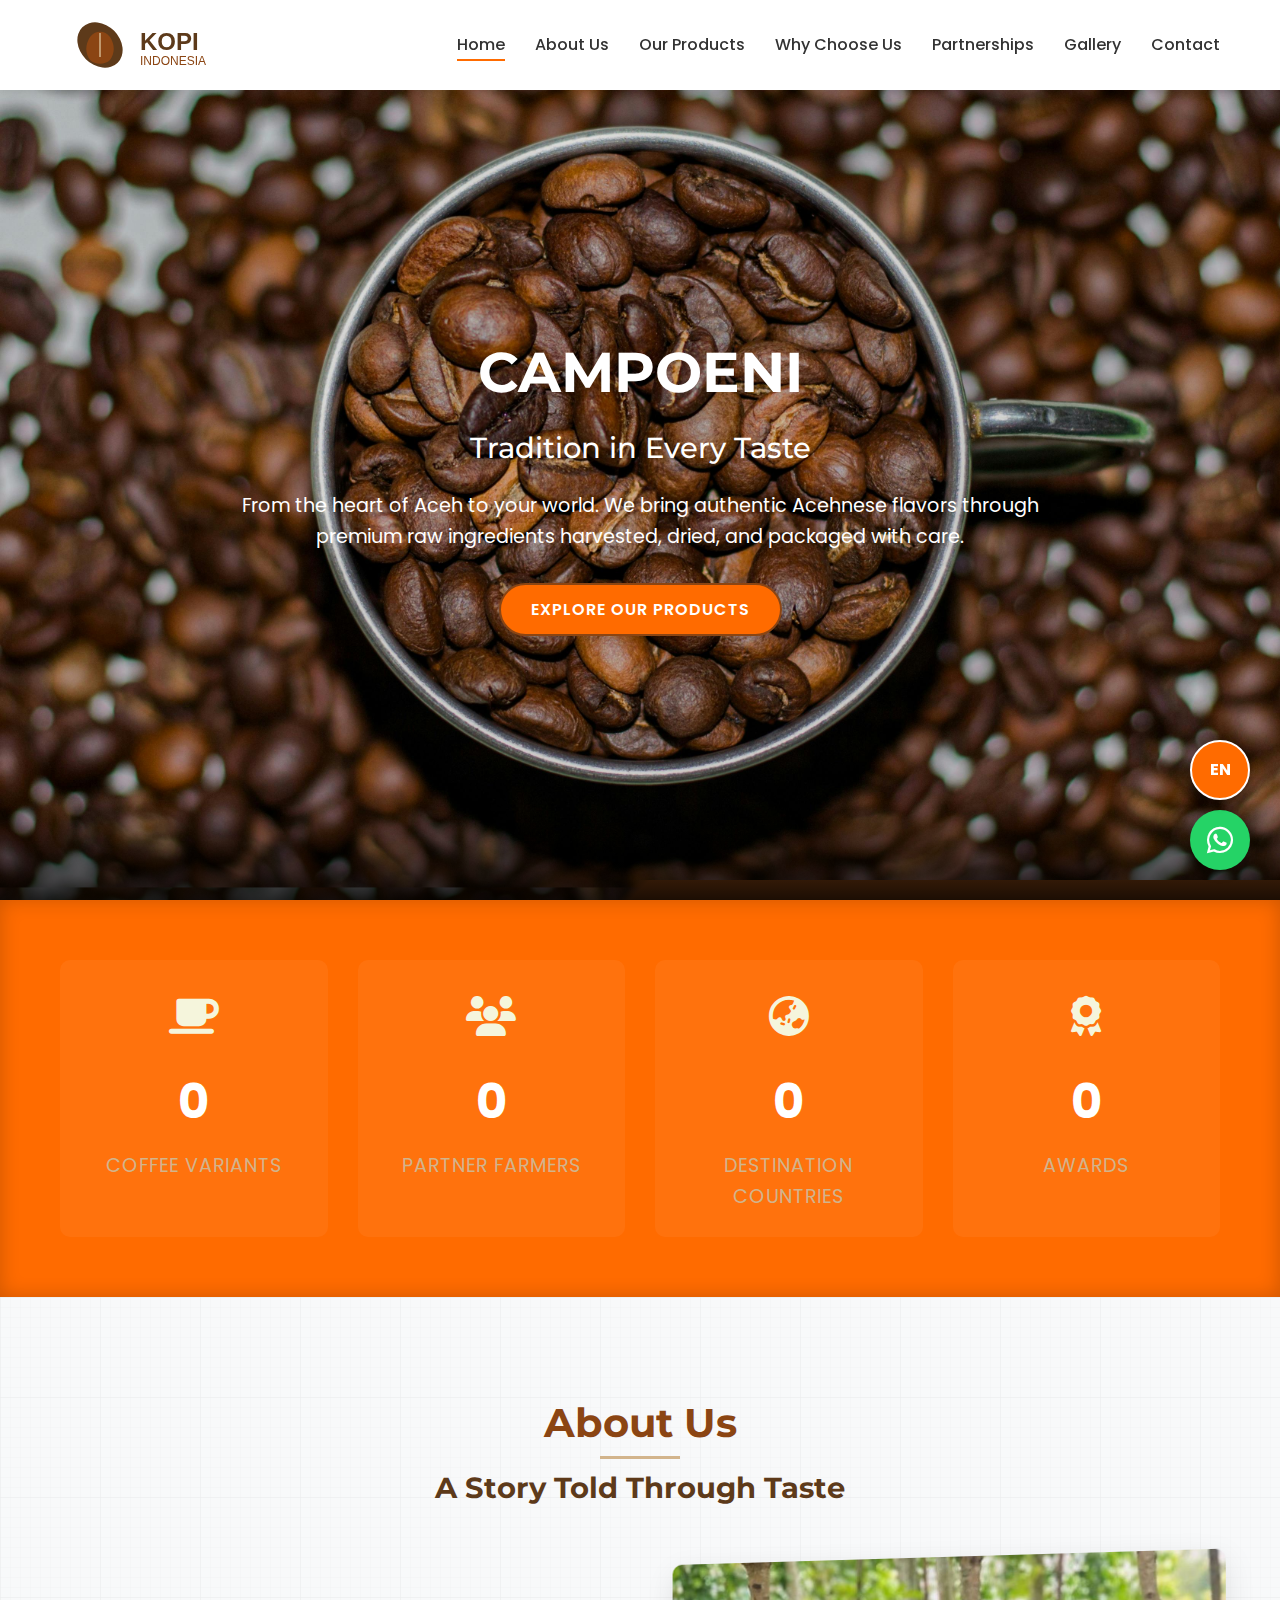
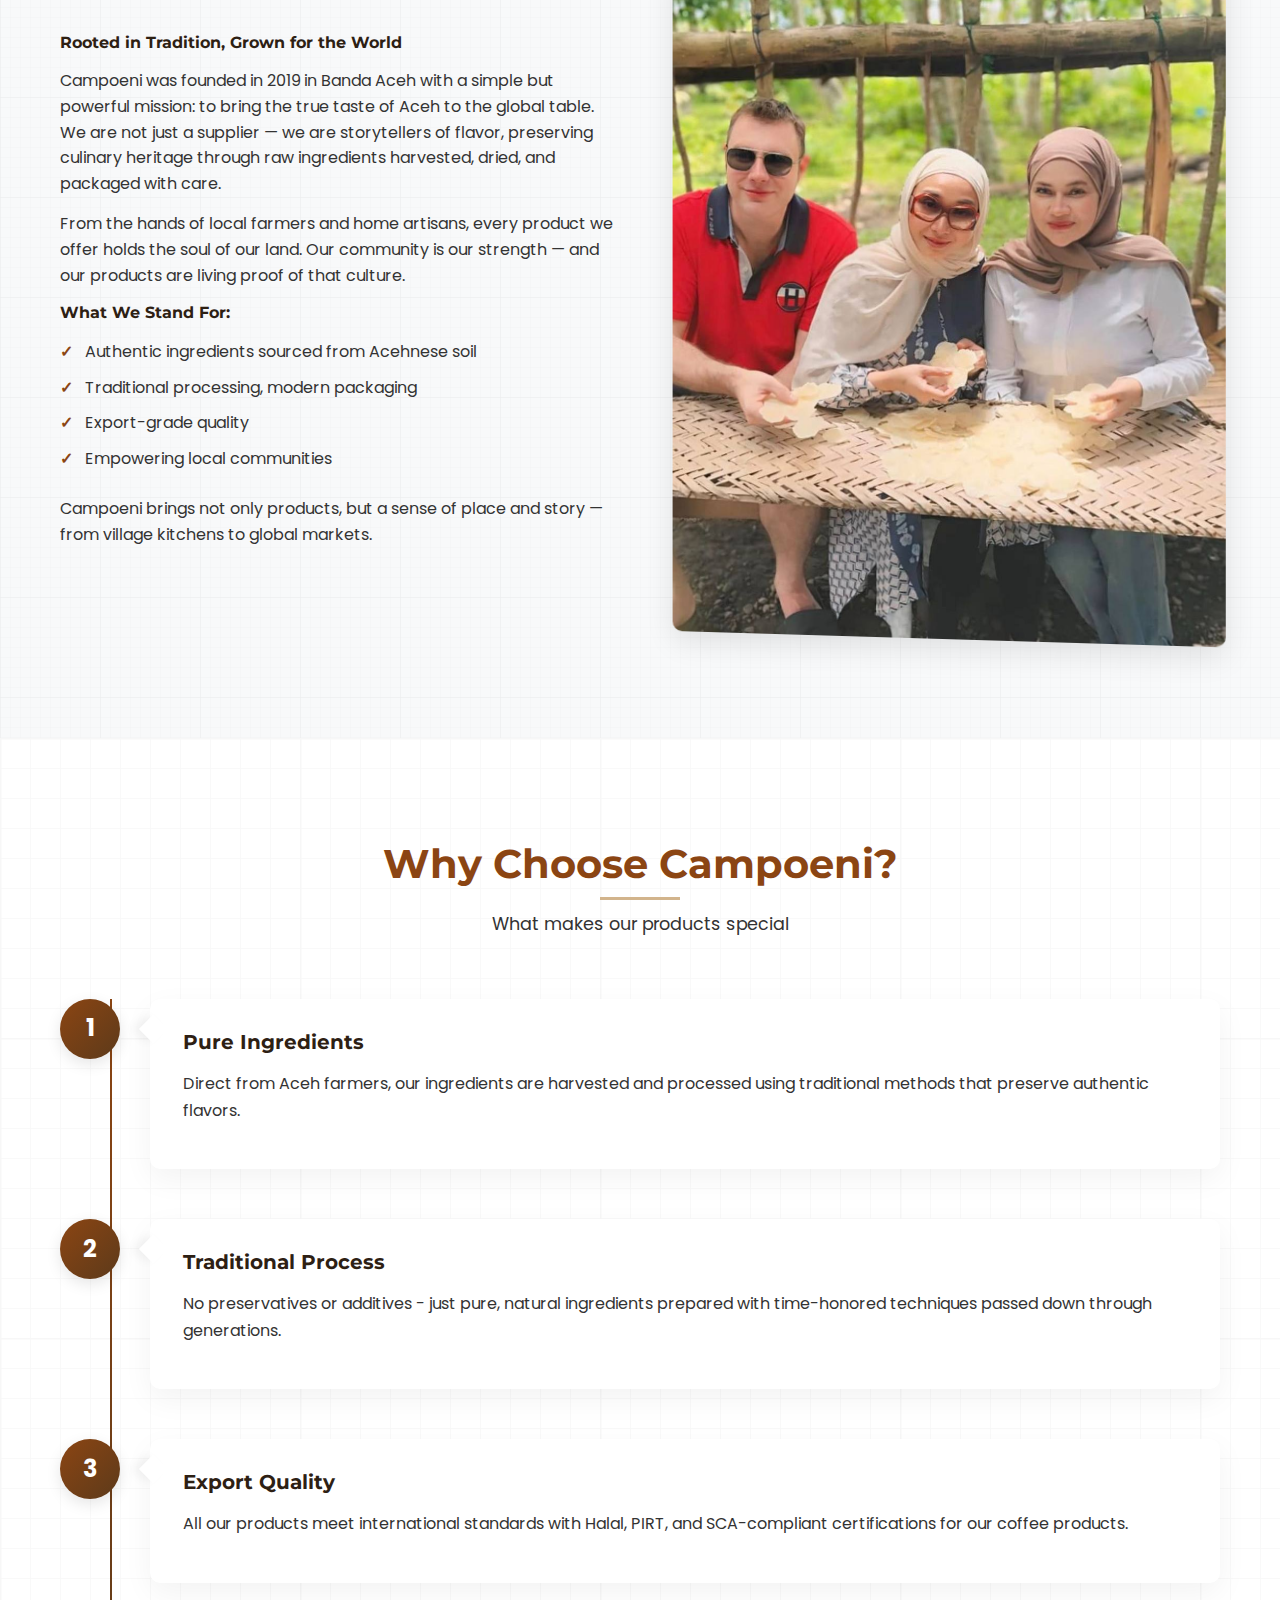
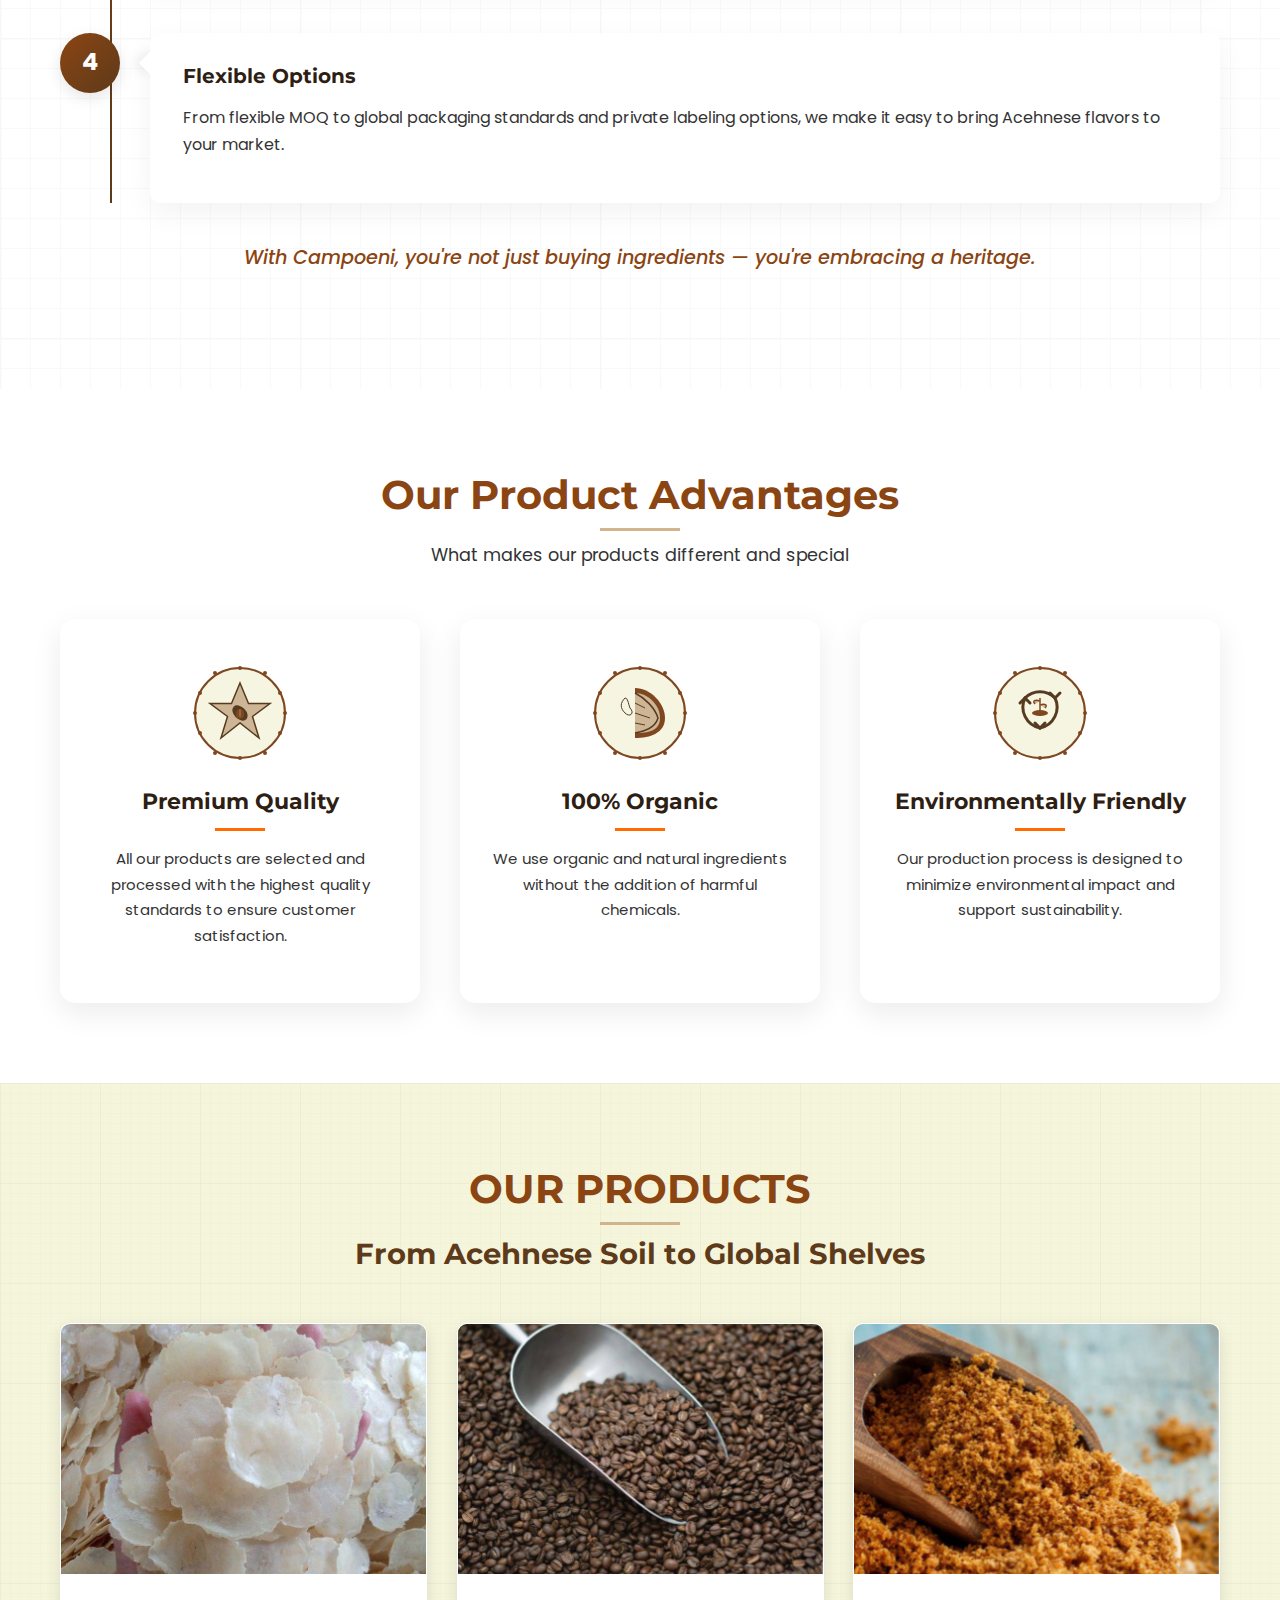
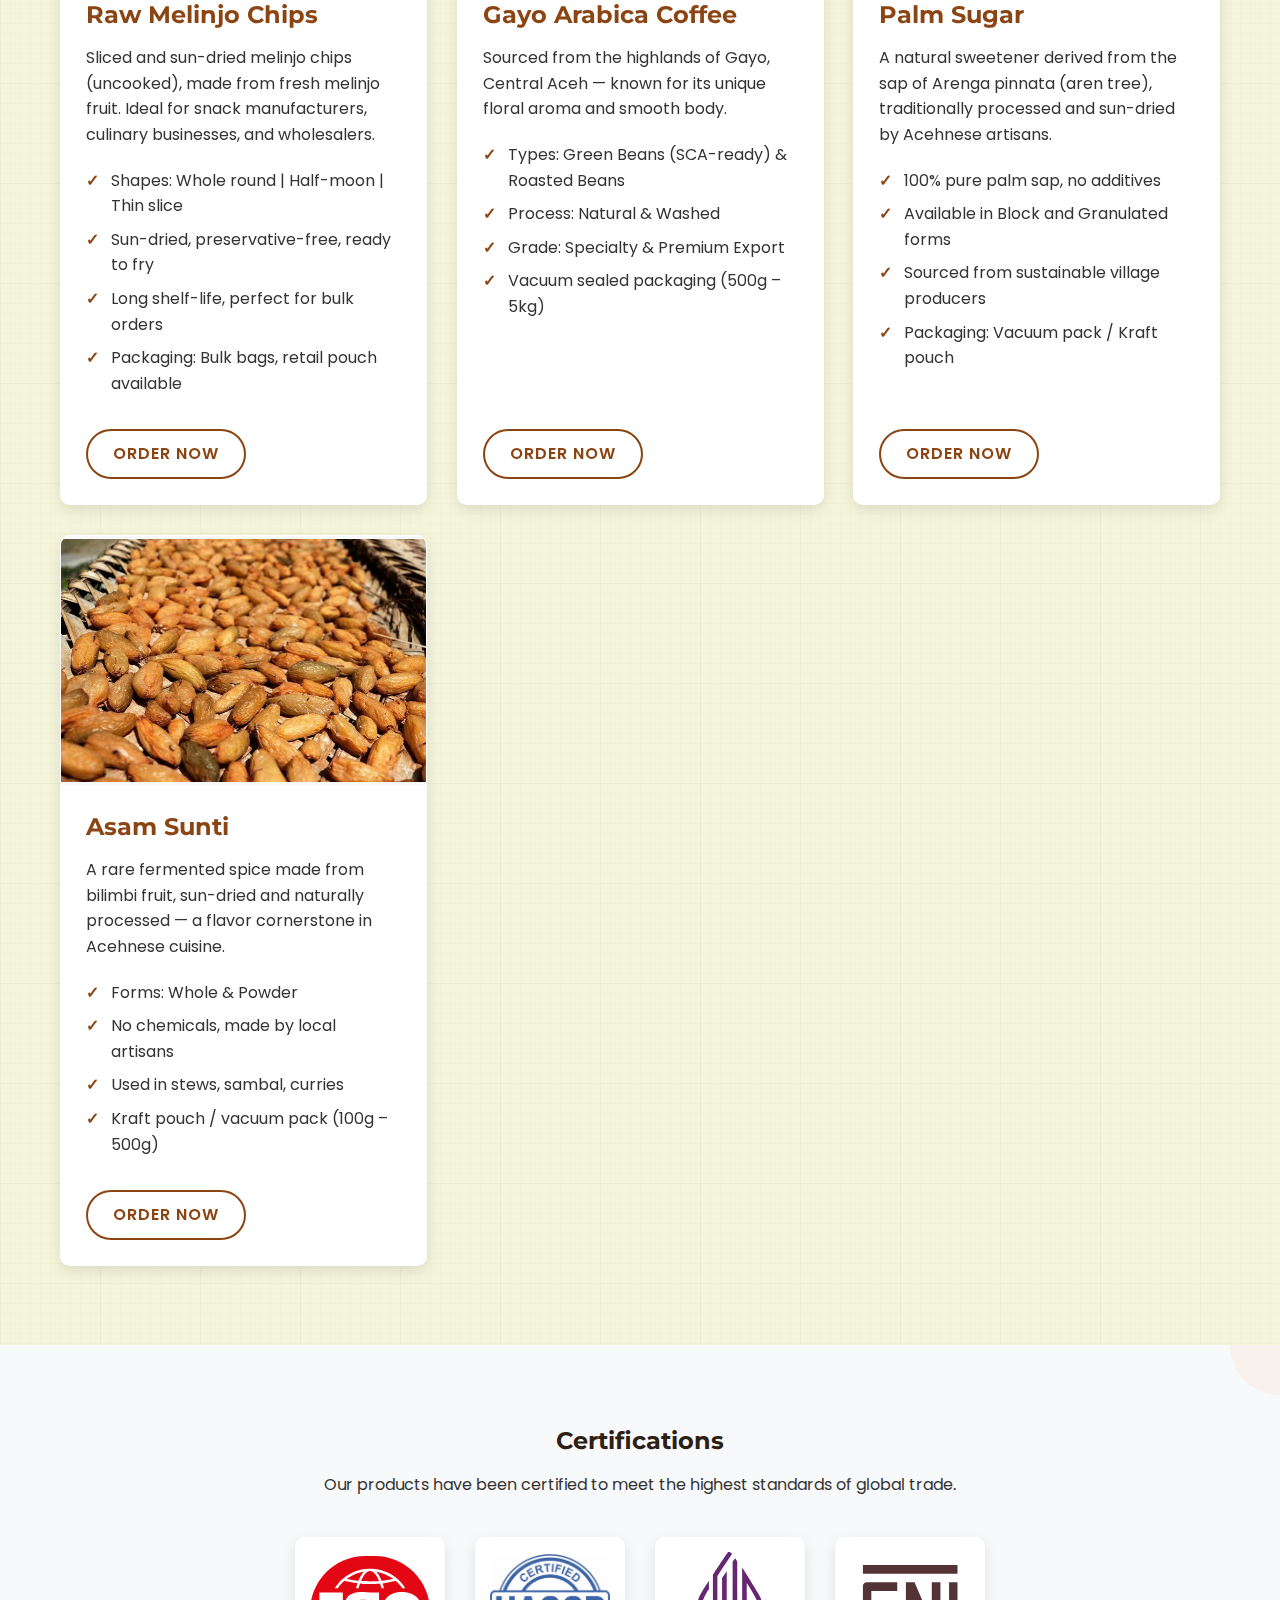
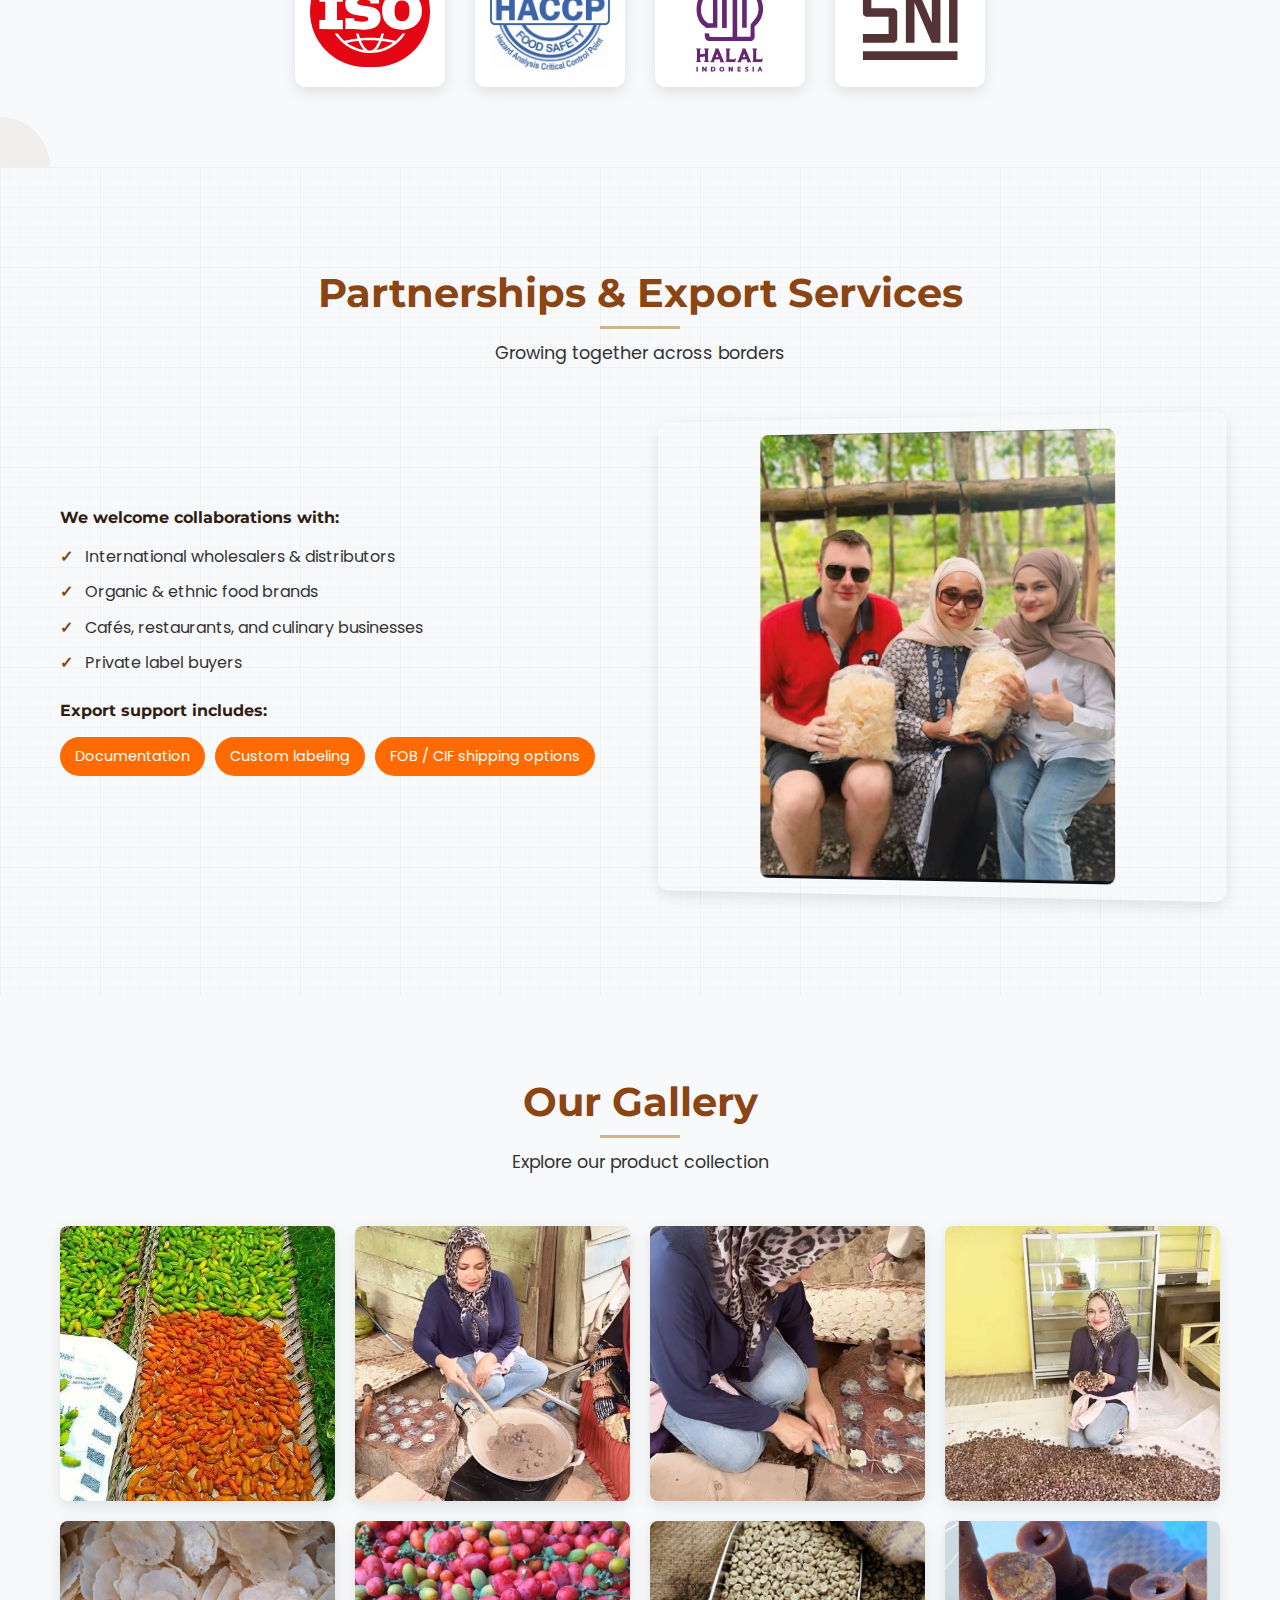
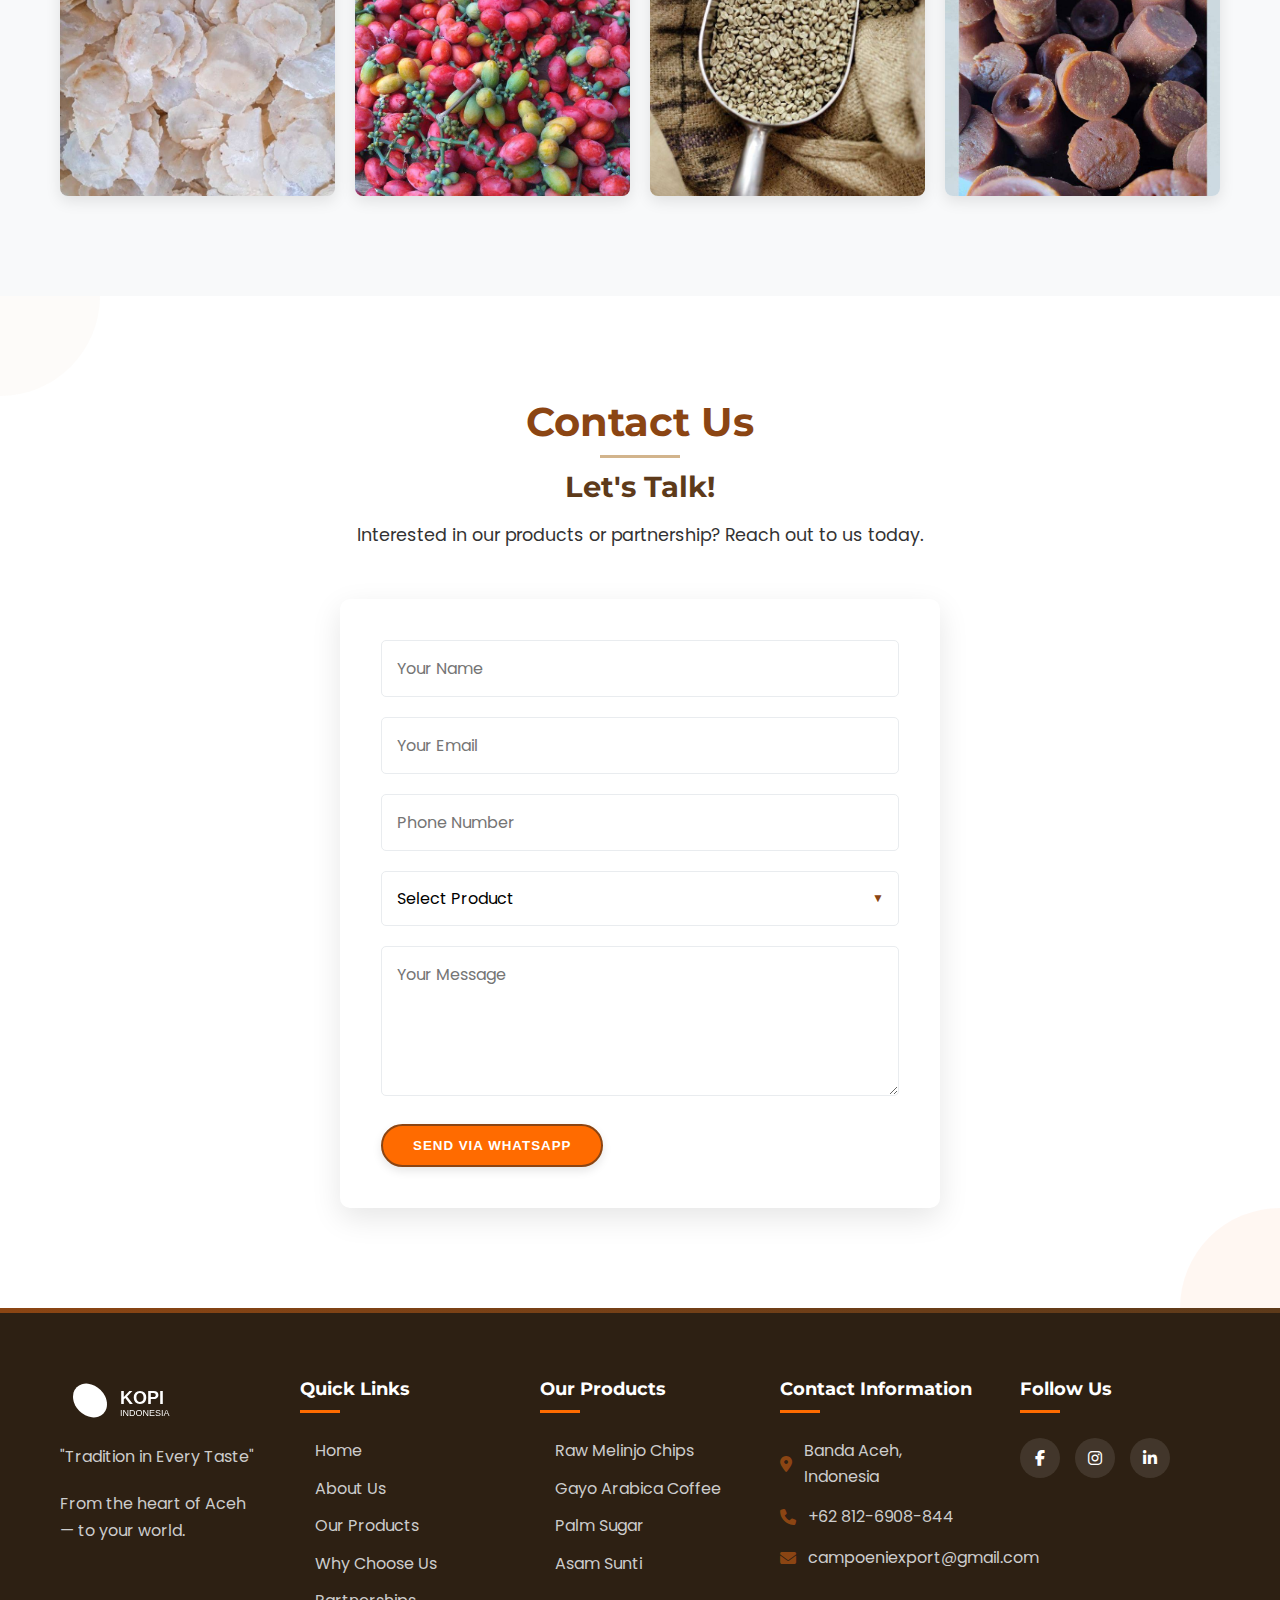
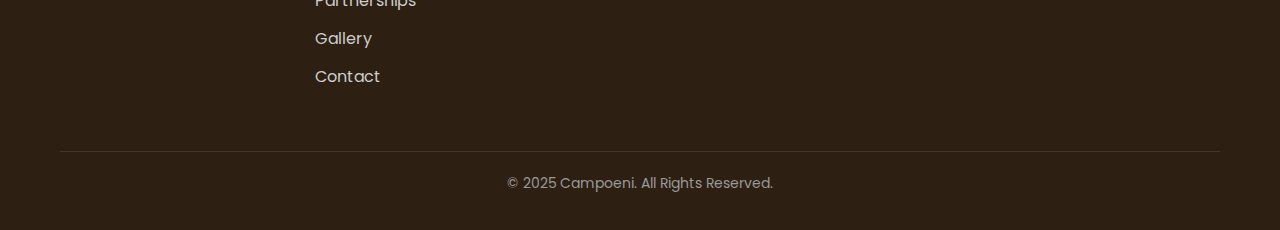
<file: index.html>
<!DOCTYPE html>
<html lang="en">

<head>
    <meta charset="UTF-8">
    <meta name="viewport" content="width=device-width, initial-scale=1.0">
    <title>CAMPOENI - Tradition in Every Taste</title>
    <link rel="stylesheet" href="css/style.css">
    <link rel="preconnect" href="https://fonts.googleapis.com">
    <link rel="preconnect" href="https://fonts.gstatic.com" crossorigin>
    <link
        href="https://fonts.googleapis.com/css2?family=Montserrat:wght@400;500;600;700&family=Poppins:wght@300;400;500;600&display=swap"
        rel="stylesheet">

    <link rel="stylesheet" href="https://cdnjs.cloudflare.com/ajax/libs/font-awesome/6.4.0/css/all.min.css">
    <link rel="icon" href="images/logo.svg" type="image/svg+xml">
</head>

<body>
    <!-- Header Section -->
    <header class="header">
        <div class="container">
            <div class="header-content">
                <div class="logo">
                    <a href="#">
                        <img src="images/logo.svg" alt="CAMPOENI Logo" class="logo-img">
                    </a>
                </div>
                <nav class="nav">
                    <ul class="nav-list">
                        <li><a href="#home" class="nav-link active">Home</a></li>
                        <li><a href="#about" class="nav-link">About Us</a></li>
                        <li><a href="#products" class="nav-link">Our Products</a></li>
                        <li><a href="#why-choose" class="nav-link">Why Choose Us</a></li>
                        <li><a href="#partnerships" class="nav-link">Partnerships</a></li>
                        <li><a href="#gallery" class="nav-link">Gallery</a></li>
                        <li><a href="#contact" class="nav-link">Contact</a></li>
                    </ul>
                </nav>
                <div class="mobile-menu-btn">
                    <i class="fas fa-bars"></i>
                </div>
            </div>
        </div>
    </header>

    <!-- Hero Section -->
    <section id="home" class="hero"
        style="background-image: url('images/heor.jpg'); background-size: 100% auto; background-position: center center;">
        <div class="container">
            <div class="hero-content">
                <h2>CAMPOENI</h2>
                <h3>Tradition in Every Taste</h3>
                <p>From the heart of Aceh to your world. We bring authentic Acehnese flavors through premium raw
                    ingredients harvested, dried, and packaged with care.</p>
                <a href="#products" class="btn-primary">Explore Our Products</a>
            </div>
        </div>
        <div class="hero-overlay"></div>
    </section>

    <!-- Stats Section -->
    <section class="stats">
        <div class="container">
            <div class="stats-grid">
                <div class="stat-item">
                    <div class="stat-icon">
                        <i class="fas fa-coffee"></i>
                    </div>
                    <div class="stat-number" data-count="10">0</div>
                    <div class="stat-text">Coffee Variants</div>
                </div>
                <div class="stat-item" data-aos="fade-up" data-aos-delay="200">
                    <div class="stat-icon">
                        <i class="fas fa-users"></i>
                    </div>
                    <div class="stat-number" data-count="1000">0</div>
                    <div class="stat-text">Partner Farmers</div>
                </div>
                <div class="stat-item" data-aos="fade-up" data-aos-delay="300">
                    <div class="stat-icon">
                        <i class="fas fa-globe-asia"></i>
                    </div>
                    <div class="stat-number" data-count="25">0</div>
                    <div class="stat-text">Destination Countries</div>
                </div>
                <div class="stat-item" data-aos="fade-up" data-aos-delay="400">
                    <div class="stat-icon">
                        <i class="fas fa-award"></i>
                    </div>
                    <div class="stat-number" data-count="15">0</div>
                    <div class="stat-text">Awards</div>
                </div>
            </div>
        </div>
    </section>

    <!-- About Section -->
    <section id="about" class="about">
        <div class="container">
            <div class="section-header">
                <h2>About Us</h2>
                <h3>A Story Told Through Taste</h3>
            </div>
            <div class="about-content">
                <div class="about-text">
                    <h4>Rooted in Tradition, Grown for the World</h4>
                    <p>Campoeni was founded in 2019 in Banda Aceh with a simple but powerful mission: to bring the true
                        taste of Aceh to the global table. We are not just a supplier — we are storytellers of flavor,
                        preserving culinary heritage through raw ingredients harvested, dried, and packaged with care.
                    </p>
                    <p>From the hands of local farmers and home artisans, every product we offer holds the soul of our
                        land. Our community is our strength — and our products are living proof of that culture.</p>

                    <h4>What We Stand For:</h4>
                    <ul class="about-features">
                        <li>Authentic ingredients sourced from Acehnese soil</li>
                        <li>Traditional processing, modern packaging</li>
                        <li>Export-grade quality</li>
                        <li>Empowering local communities</li>
                    </ul>
                    <p>Campoeni brings not only products, but a sense of place and story — from village kitchens to
                        global markets.</p>
                </div>
                <div class="about-image">
                    <img src="images/about-image.jpg" alt="" srcset="">
                </div>
            </div>
        </div>
    </section>

    <!-- Why Choose Campoeni Section -->
    <section class="process" id="why-choose">
        <div class="container">
            <div class="section-header">
                <h2>Why Choose Campoeni?</h2>
                <p>What makes our products special</p>
            </div>
            <div class="process-steps">
                <div class="process-step">
                    <div class="step-number">1</div>
                    <div class="step-content">
                        <h3>Pure Ingredients</h3>
                        <p>Direct from Aceh farmers, our ingredients are harvested and processed using traditional
                            methods that preserve authentic flavors.</p>
                    </div>
                </div>
                <div class="process-step" data-aos="fade-up" data-aos-delay="200">
                    <div class="step-number">2</div>
                    <div class="step-content">
                        <h3>Traditional Process</h3>
                        <p>No preservatives or additives - just pure, natural ingredients prepared with time-honored
                            techniques passed down through generations.</p>
                    </div>
                </div>
                <div class="process-step" data-aos="fade-up" data-aos-delay="300">
                    <div class="step-number">3</div>
                    <div class="step-content">
                        <h3>Export Quality</h3>
                        <p>All our products meet international standards with Halal, PIRT, and SCA-compliant
                            certifications for our coffee products.</p>
                    </div>
                </div>
                <div class="process-step" data-aos="fade-up" data-aos-delay="400">
                    <div class="step-number">4</div>
                    <div class="step-content">
                        <h3>Flexible Options</h3>
                        <p>From flexible MOQ to global packaging standards and private labeling options, we make it easy
                            to bring Acehnese flavors to your market.</p>
                    </div>
                </div>
            </div>
            <div class="text-center" style="margin-top: 40px;">
                <p class="highlight-text">With Campoeni, you're not just buying ingredients — you're embracing a
                    heritage.</p>
            </div>
        </div>
    </section>

    <!-- Advantages Section -->
    <section class="advantages">
        <div class="container">
            <div class="section-header">
                <h2>Our Product Advantages</h2>
                <p>What makes our products different and special</p>
            </div>
            <div class="advantage-items">
                <div class="advantage-item" data-aos="fade-up" data-aos-delay="100">
                    <div class="advantage-icon">
                        <img src="images/advantage1.svg" alt="Premium Quality">
                    </div>
                    <h3>Premium Quality</h3>
                    <p>All our products are selected and processed with the highest quality standards to ensure
                        customer satisfaction.</p>
                </div>
                <div class="advantage-item" data-aos="fade-up" data-aos-delay="200">
                    <div class="advantage-icon">
                        <img src="images/advantage2.svg" alt="100% Organic">
                    </div>
                    <h3>100% Organic</h3>
                    <p>We use organic and natural ingredients without the addition of harmful chemicals.</p>
                </div>
                <div class="advantage-item" data-aos="fade-up" data-aos-delay="300">
                    <div class="advantage-icon">
                        <img src="images/advantage3.svg" alt="Environmentally Friendly">
                    </div>
                    <h3>Environmentally Friendly</h3>
                    <p>Our production process is designed to minimize environmental impact and support sustainability.
                    </p>
                </div>
            </div>
        </div>
    </section>

    <!-- Products Section -->
    <section id="products" class="products">
        <div class="container">
            <div class="section-header">
                <h2>OUR PRODUCTS</h2>
                <h3>From Acehnese Soil to Global Shelves</h3>
            </div>
            <div class="products-grid">
                <div class="product-card">
                    <div class="product-image">
                        <img src="images/melinjo.jpg" alt="Raw Melinjo Chips">
                    </div>
                    <div class="product-info">
                        <h3>Raw Melinjo Chips</h3>
                        <p>Sliced and sun-dried melinjo chips (uncooked), made from fresh melinjo fruit. Ideal for snack
                            manufacturers, culinary businesses, and wholesalers.</p>
                        <ul class="product-features">
                            <li>Shapes: Whole round | Half-moon | Thin slice</li>
                            <li>Sun-dried, preservative-free, ready to fry</li>
                            <li>Long shelf-life, perfect for bulk orders</li>
                            <li>Packaging: Bulk bags, retail pouch available</li>
                        </ul>
                        <a href="#contact" class="btn-secondary">Order Now</a>
                    </div>
                </div>

                <div class="product-card">
                    <div class="product-image">
                        <img src="images/kopi.jpg" alt="Gayo Arabica Coffee">
                    </div>
                    <div class="product-info">
                        <h3>Gayo Arabica Coffee</h3>
                        <p>Sourced from the highlands of Gayo, Central Aceh — known for its unique floral aroma and
                            smooth body.</p>
                        <ul class="product-features">
                            <li>Types: Green Beans (SCA-ready) & Roasted Beans</li>
                            <li>Process: Natural & Washed</li>
                            <li>Grade: Specialty & Premium Export</li>
                            <li>Vacuum sealed packaging (500g – 5kg)</li>
                        </ul>
                        <a href="#contact" class="btn-secondary">Order Now</a>
                    </div>
                </div>

                <div class="product-card">
                    <div class="product-image">
                        <img src="images/gula-aren.jpg" alt="Palm Sugar">
                    </div>
                    <div class="product-info">
                        <h3>Palm Sugar</h3>
                        <p>A natural sweetener derived from the sap of Arenga pinnata (aren tree), traditionally
                            processed and sun-dried by Acehnese artisans.</p>
                        <ul class="product-features">
                            <li>100% pure palm sap, no additives</li>
                            <li>Available in Block and Granulated forms</li>
                            <li>Sourced from sustainable village producers</li>
                            <li>Packaging: Vacuum pack / Kraft pouch</li>
                        </ul>
                        <a href="#contact" class="btn-secondary">Order Now</a>
                    </div>
                </div>

                <div class="product-card">
                    <div class="product-image">
                        <img src="images/asam-sunti.jpg" alt="Asam Sunti">
                    </div>
                    <div class="product-info">
                        <h3>Asam Sunti</h3>
                        <p>A rare fermented spice made from bilimbi fruit, sun-dried and naturally processed — a flavor
                            cornerstone in Acehnese cuisine.</p>
                        <ul class="product-features">
                            <li>Forms: Whole & Powder</li>
                            <li>No chemicals, made by local artisans</li>
                            <li>Used in stews, sambal, curries</li>
                            <li>Kraft pouch / vacuum pack (100g – 500g)</li>
                        </ul>
                        <a href="#contact" class="btn-secondary">Order Now</a>
                    </div>
                </div>
            </div>
        </div>
    </section>

    <!-- Certifications Section -->
    <section class="certifications">
        <div class="container">
            <h2>Certifications</h2>
            <p>Our products have been certified to meet the highest standards of global trade.</p>
            <div class="certification-logos">
                <div class="cert-logo">
                    <img src="images/iso-icon.svg" alt="ISO 9001 Certification">
                </div>
                <div class="cert-logo">
                    <img src="images/haccp.jpg" alt="HACCP Certification">
                </div>
                <div class="cert-logo">
                    <img src="images/halal-icon.svg" alt="Halal Certification">
                </div>
                <div class="cert-logo">
                    <img src="images/sni-icon.svg" alt="SNI Certification">
                </div>
            </div>
        </div>
    </section>

    <!-- Partnerships Section -->
    <section id="partnerships" class="about">
        <div class="container">
            <div class="section-header">
                <h2>Partnerships & Export Services</h2>
                <p>Growing together across borders</p>
            </div>
            <div class="about-content">
                <div class="about-text">
                    <h4>We welcome collaborations with:</h4>
                    <ul class="about-features">
                        <li>International wholesalers & distributors</li>
                        <li>Organic & ethnic food brands</li>
                        <li>Cafés, restaurants, and culinary businesses</li>
                        <li>Private label buyers</li>
                    </ul>

                    <h4>Export support includes:</h4>
                    <div class="export-support">
                        <span class="support-tag">Documentation</span>
                        <span class="support-tag">Custom labeling</span>
                        <span class="support-tag">FOB / CIF shipping options</span>
                    </div>
                </div>
                <div class="about-image partnership-image">
                    <img src="images/partnership.jpg" alt="Campoeni Global Partnership">
                </div>
            </div>
        </div>
    </section>

    <!-- Our Gallery Section -->
    <section id="gallery" class="gallery">
        <div class="container">
            <div class="section-header">
                <h2>Our Gallery</h2>
                <p>Explore our product collection</p>
            </div>
            <div class="gallery-container">
                <div class="gallery-slider">
                    <div class="gallery-slide">
                        <div class="gallery-item">
                            <img src="images/ourGallery1.jpg" alt="Gallery Image 1">
                            <div class="gallery-overlay">
                                <h4>Product Showcase</h4>
                                <p>Quality ingredients from Aceh</p>
                            </div>
                        </div>
                    </div>
                    <div class="gallery-slide">
                        <div class="gallery-item">
                            <img src="images/ourGallery2.jpg" alt="Gallery Image 2">
                            <div class="gallery-overlay">
                                <h4>Harvesting Process</h4>
                                <p>Traditional methods</p>
                            </div>
                        </div>
                    </div>
                    <div class="gallery-slide">
                        <div class="gallery-item">
                            <img src="images/ourgallery3.jpg" alt="Gallery Image 3">
                            <div class="gallery-overlay">
                                <h4>Production Facility</h4>
                                <p>Modern standards</p>
                            </div>
                        </div>
                    </div>
                    <div class="gallery-slide">
                        <div class="gallery-item">
                            <img src="images/ourGallery4.jpg" alt="Gallery Image 4">
                            <div class="gallery-overlay">
                                <h4>Packaging</h4>
                                <p>Export-ready products</p>
                            </div>
                        </div>
                    </div>
                    <div class="gallery-slide">
                        <div class="gallery-item">
                            <img src="images/ourGallery5.jpg" alt="Gallery Image 5">
                            <div class="gallery-overlay">
                                <h4>Quality Control</h4>
                                <p>Meeting global standards</p>
                            </div>
                        </div>
                    </div>
                    <div class="gallery-slide">
                        <div class="gallery-item">
                            <img src="images/ourGallery6.jpg" alt="Gallery Image 6">
                            <div class="gallery-overlay">
                                <h4>Sustainable Farming</h4>
                                <p>Eco-friendly practices</p>
                            </div>
                        </div>
                    </div>
                    <div class="gallery-slide">
                        <div class="gallery-item">
                            <img src="images/ourGallery7.jpg" alt="Gallery Image 7">
                            <div class="gallery-overlay">
                                <h4>Local Partnerships</h4>
                                <p>Supporting communities</p>
                            </div>
                        </div>
                    </div>
                    <div class="gallery-slide">
                        <div class="gallery-item">
                            <img src="images/ourGallery8.jpg" alt="Gallery Image 8">
                            <div class="gallery-overlay">
                                <h4>Global Distribution</h4>
                                <p>From Aceh to the world</p>
                            </div>
                        </div>
                    </div>
                </div>
                <div class="gallery-navigation">
                    <button class="gallery-prev">&#10094;</button>
                    <div class="gallery-dots"></div>
                    <button class="gallery-next">&#10095;</button>
                </div>
            </div>
        </div>
    </section>

    <!-- Contact Section -->
    <section id="contact" class="contact">
        <div class="container">
            <div class="section-header">
                <h2>Contact Us</h2>
                <h3>Let's Talk!</h3>
                <p>Interested in our products or partnership? Reach out to us today.</p>
            </div>
            <div class="contact-form">
                <form id="whatsappForm" onsubmit="sendToWhatsApp(event)">
                    <div class="form-group">
                        <input type="text" name="name" id="name" placeholder="Your Name" required>
                    </div>
                    <div class="form-group">
                        <input type="email" name="email" id="email" placeholder="Your Email" required>
                    </div>
                    <div class="form-group">
                        <input type="tel" name="phone" id="phone" placeholder="Phone Number">
                    </div>
                    <div class="form-group product-select">
                        <select name="product" id="product" required>
                            <option value="" disabled selected>Select Product</option>
                            <option value="Raw Melinjo Chips">Raw Melinjo Chips</option>
                            <option value="Gayo Arabica Coffee">Gayo Arabica Coffee</option>
                            <option value="Palm Sugar">Palm Sugar</option>
                            <option value="Asam Sunti">Asam Sunti</option>
                            <option value="Partnership Inquiry">Partnership Inquiry</option>
                        </select>
                    </div>
                    <div class="form-group">
                        <textarea name="message" id="message" placeholder="Your Message" rows="5" required></textarea>
                    </div>
                    <button type="submit" class="btn-primary">Send via WhatsApp</button>
                </form>
            </div>
        </div>
    </section>

    <!-- Footer -->
    <footer class="footer">
        <div class="container">
            <div class="footer-content">
                <div class="footer-logo">
                    <img src="images/logo.svg" alt="CAMPOENI Logo" class="footer-logo-img">
                    <p>"Tradition in Every Taste"</p>
                    <p>From the heart of Aceh — to your world.</p>
                </div>
                <div class="footer-links">
                    <h3>Quick Links</h3>
                    <ul>
                        <li><a href="#home">Home</a></li>
                        <li><a href="#about">About Us</a></li>
                        <li><a href="#products">Our Products</a></li>
                        <li><a href="#why-choose">Why Choose Us</a></li>
                        <li><a href="#partnerships">Partnerships</a></li>
                        <li><a href="#gallery">Gallery</a></li>
                        <li><a href="#contact">Contact</a></li>
                    </ul>
                </div>
                <div class="footer-products">
                    <h3>Our Products</h3>
                    <ul>
                        <li><a href="#products">Raw Melinjo Chips</a></li>
                        <li><a href="#products">Gayo Arabica Coffee</a></li>
                        <li><a href="#products">Palm Sugar</a></li>
                        <li><a href="#products">Asam Sunti</a></li>
                    </ul>
                </div>
                <div class="footer-contact">
                    <h3>Contact Information</h3>
                    <p><i class="fas fa-map-marker-alt"></i> Banda Aceh, Indonesia</p>
                    <p><i class="fas fa-phone"></i> +62 812-6908-844</p>
                    <p><i class="fas fa-envelope"></i> campoeniexport@gmail.com</p>
                </div>
                <div class="footer-social">
                    <h3>Follow Us</h3>
                    <div class="social-icons">
                        <a href="#"><i class="fab fa-facebook-f"></i></a>
                        <a href="#"><i class="fab fa-instagram"></i></a>
                        <a href="#"><i class="fab fa-linkedin-in"></i></a>
                    </div>
                </div>
            </div>
            <div class="footer-bottom">
                <p>&copy; 2025 Campoeni. All Rights Reserved.</p>
            </div>
        </div>
    </footer>

    <!-- Language Button -->
    <div id="languageBtn" class="language-btn" aria-label="Change Language">
        EN
    </div>

    <!-- WhatsApp Button -->
    <a href="https://wa.me/6281269088444" class="whatsapp-btn" aria-label="Chat via WhatsApp">
        <i class="fab fa-whatsapp"></i>
    </a>

    <script src="js/script.js"></script>
</body>

</html>
</file>
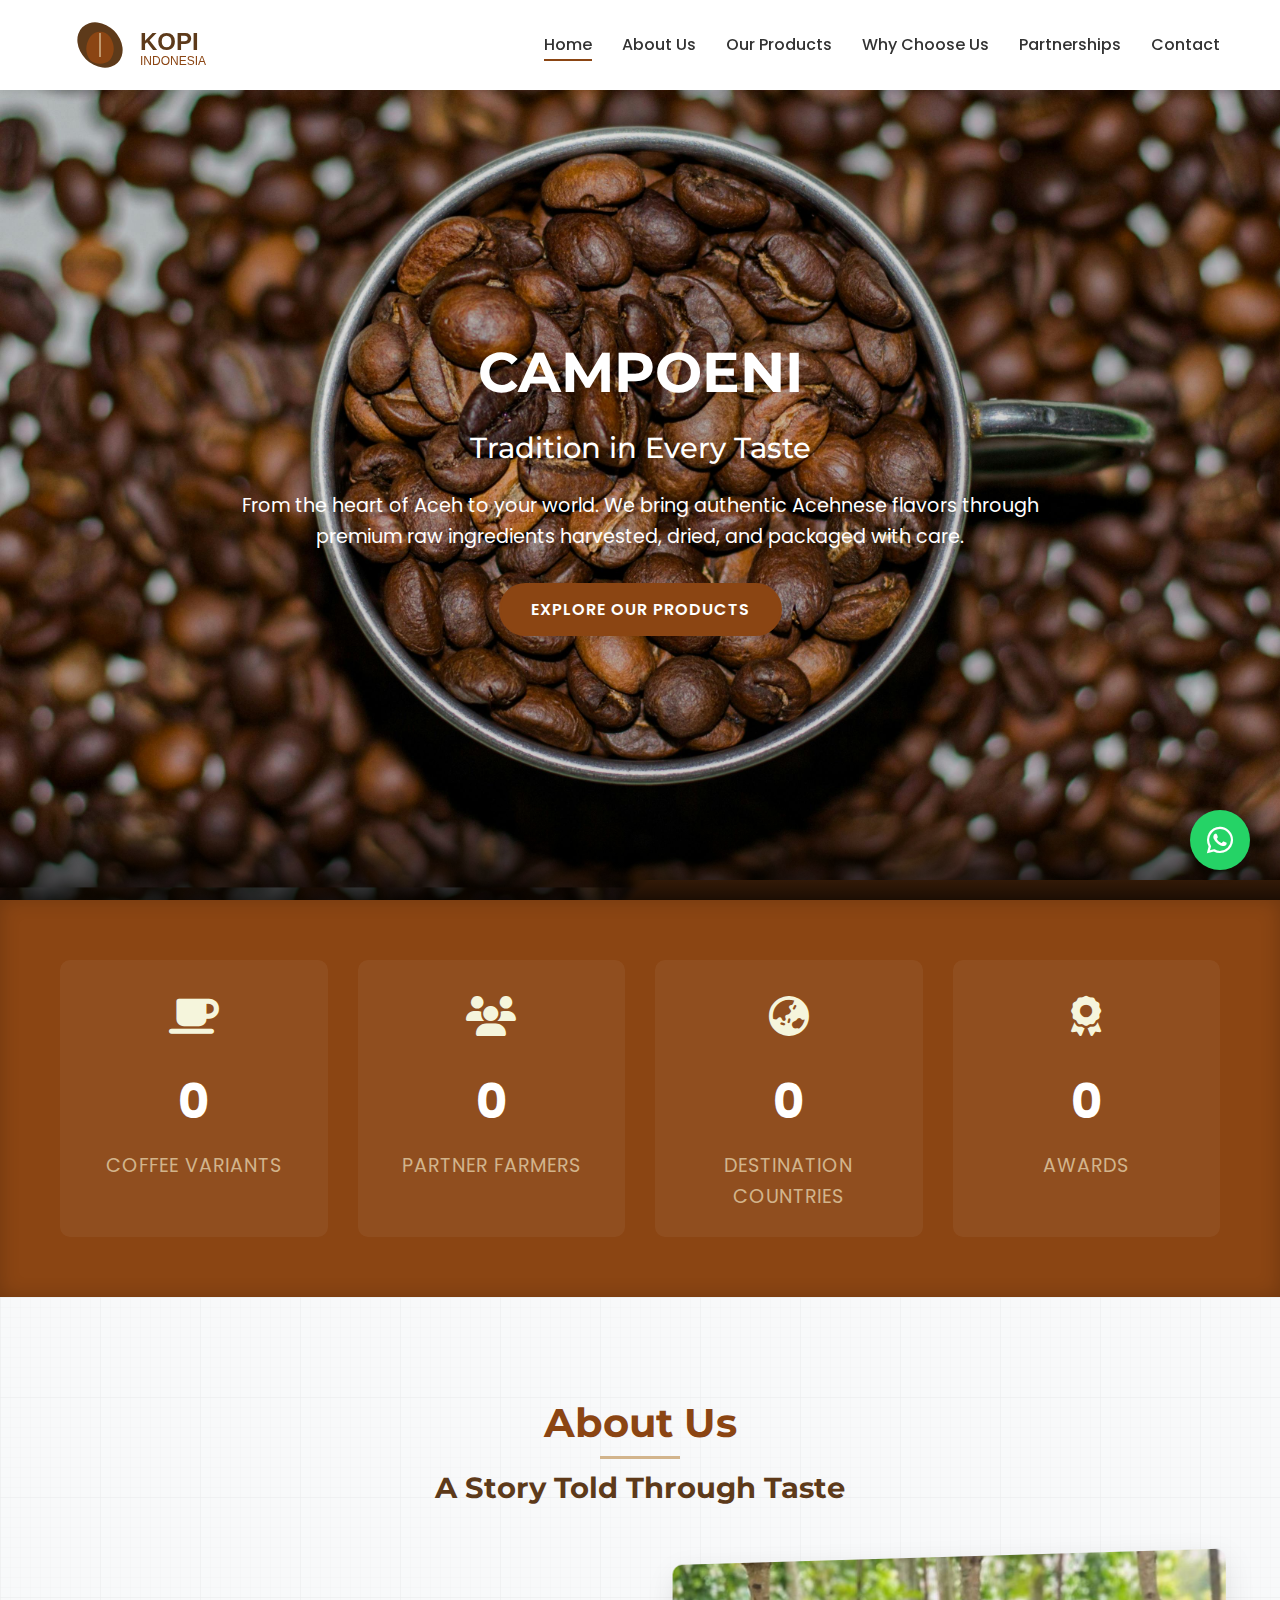
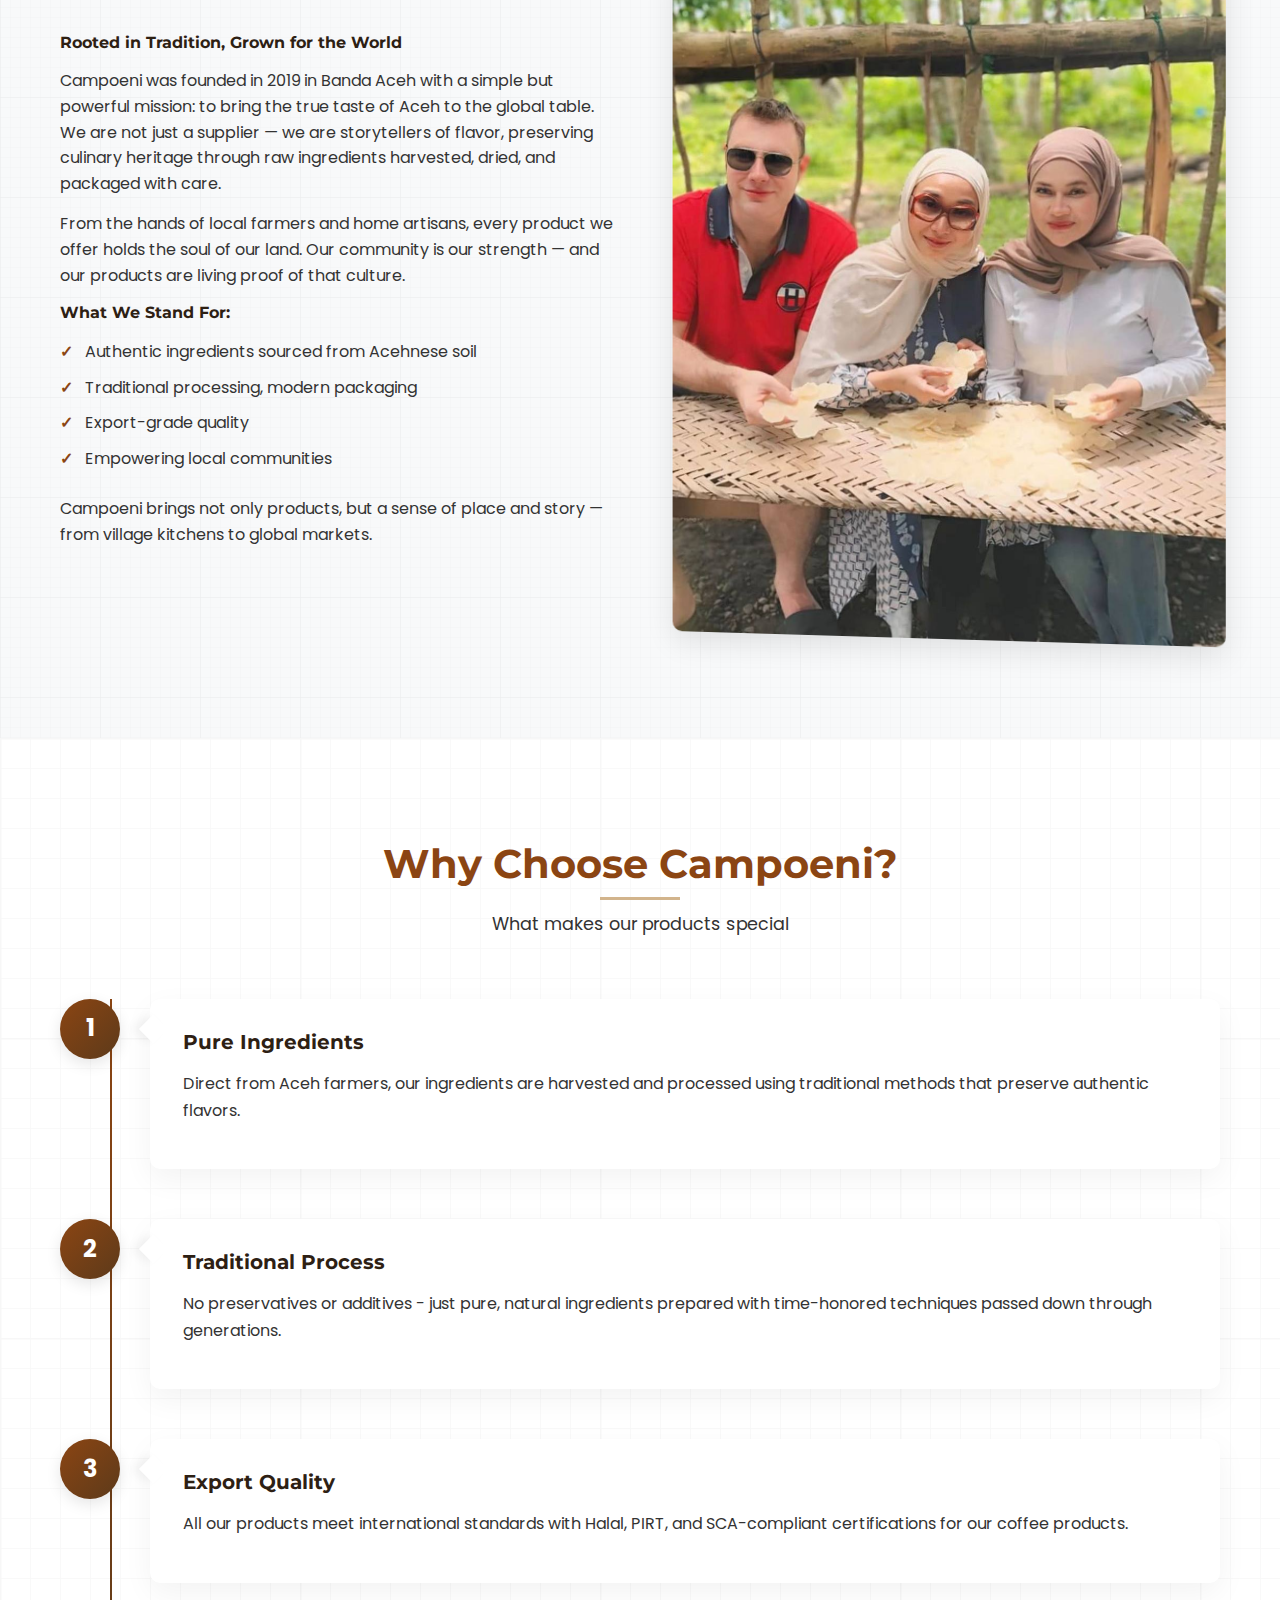
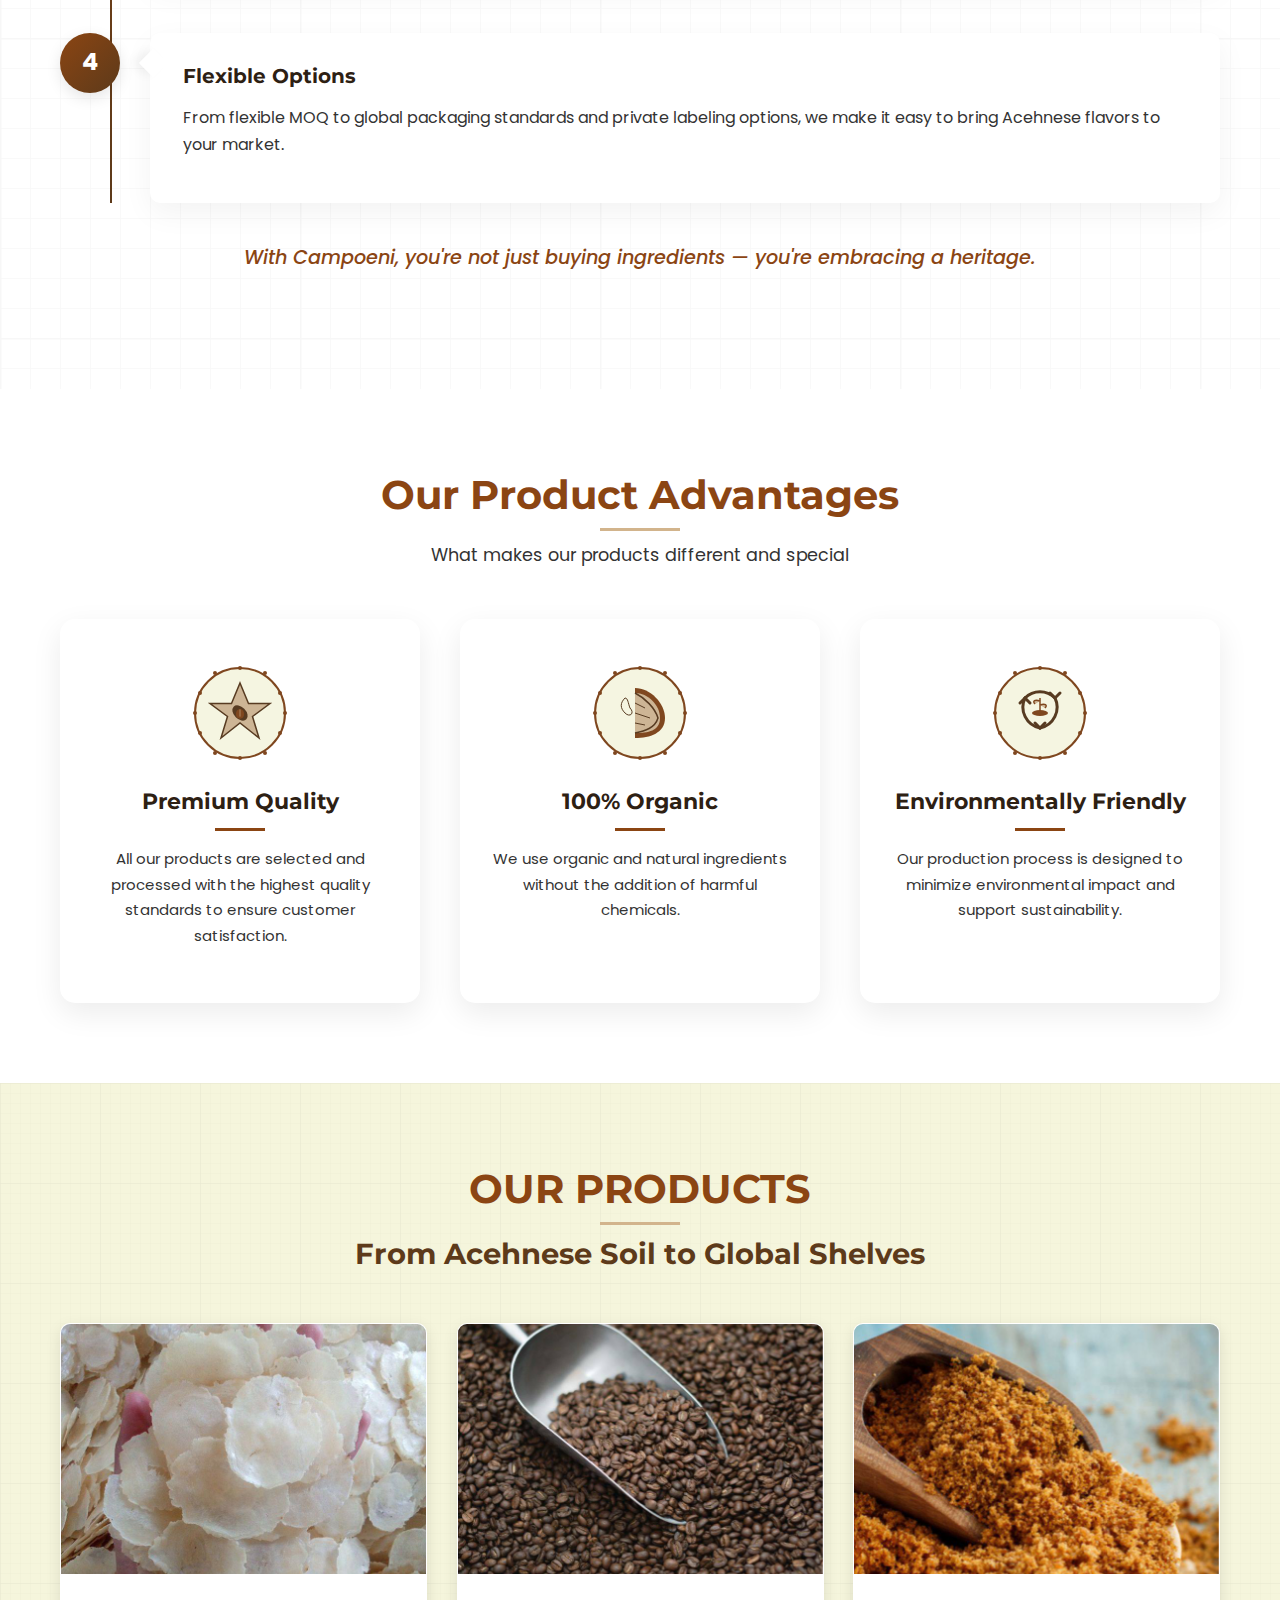
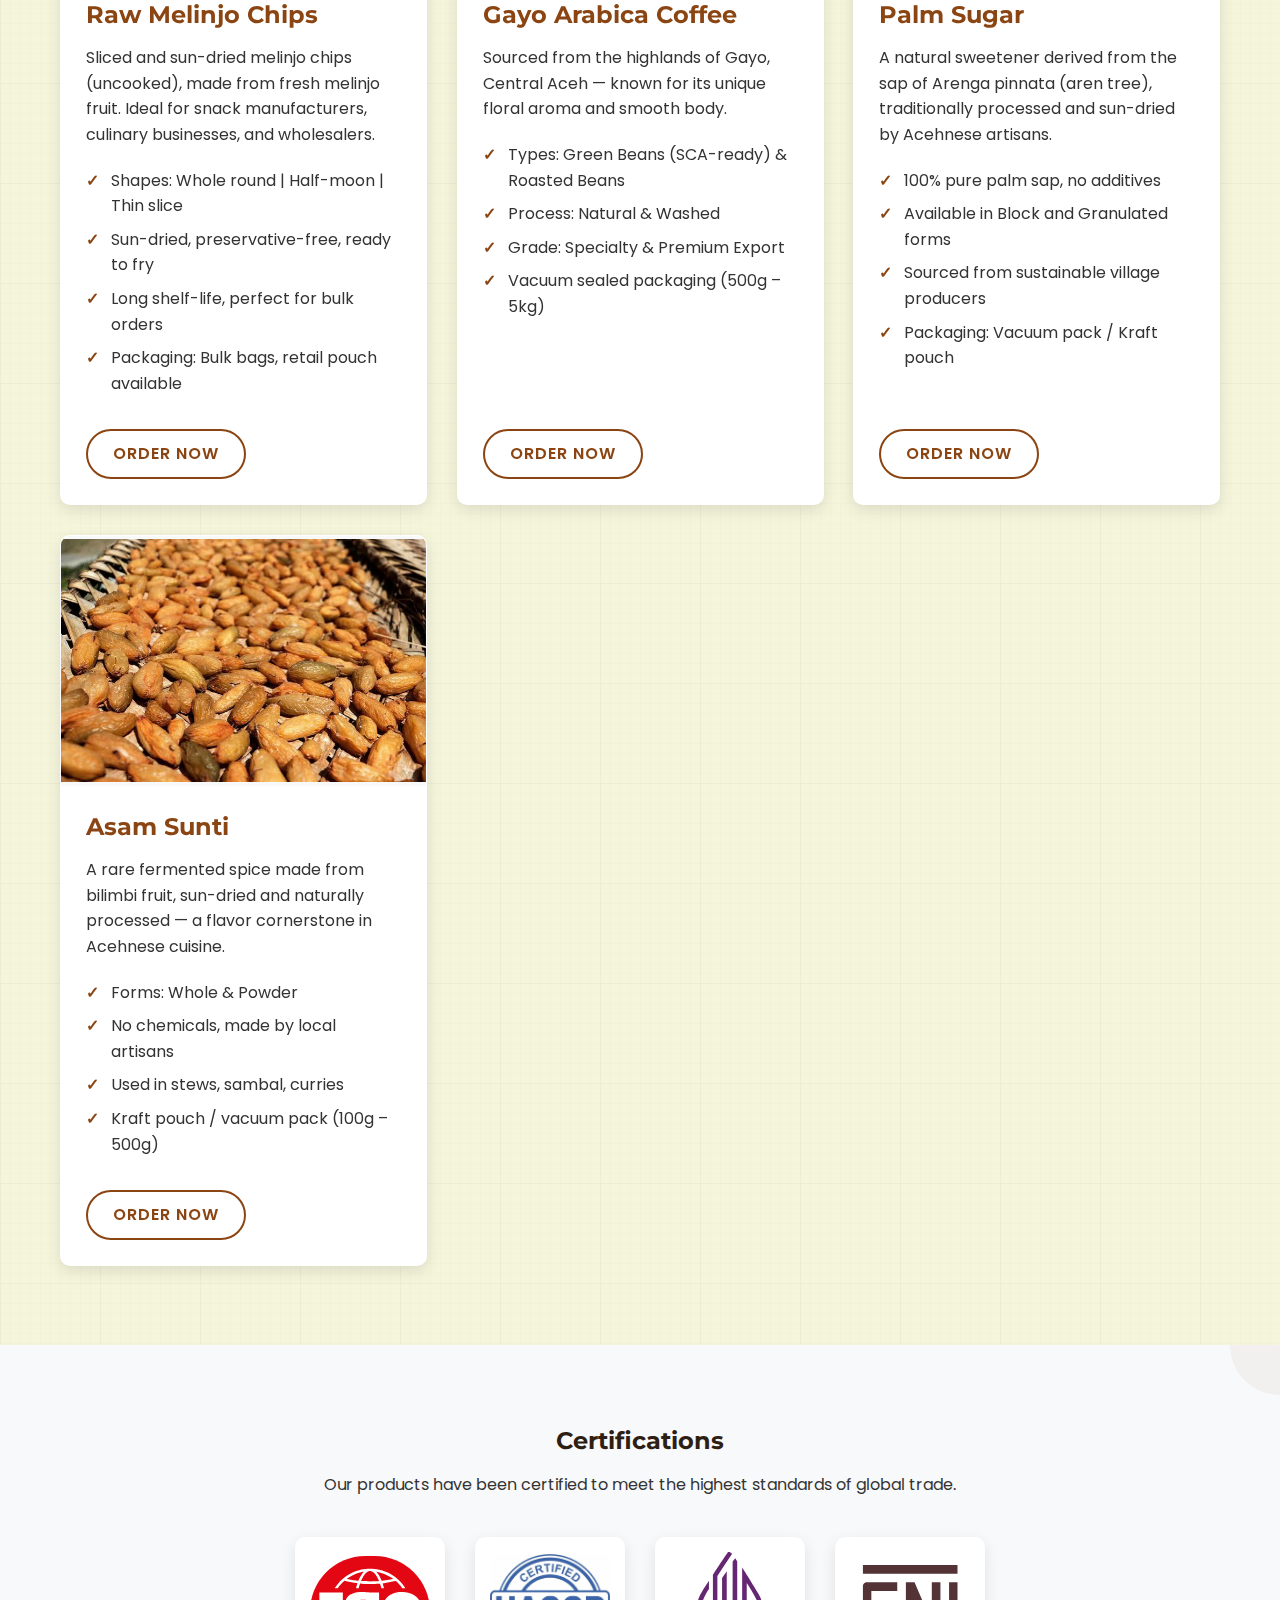
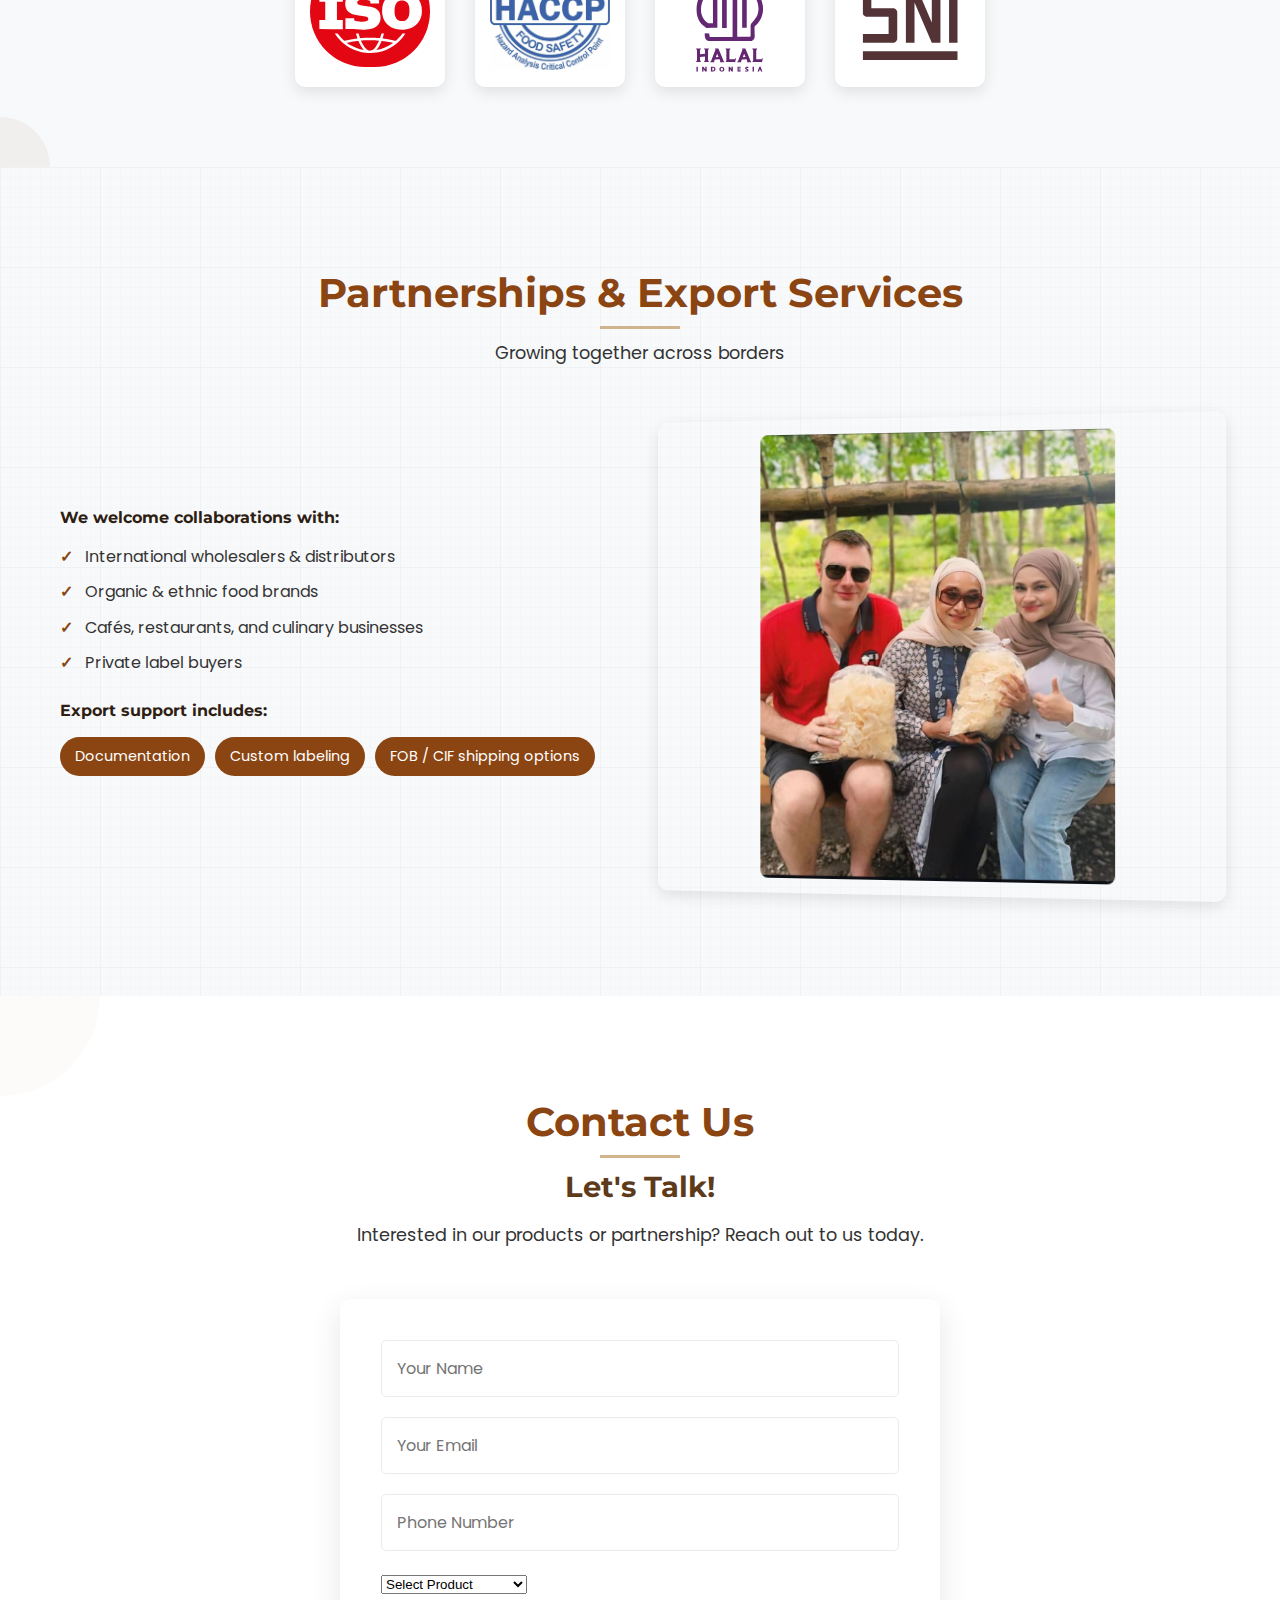
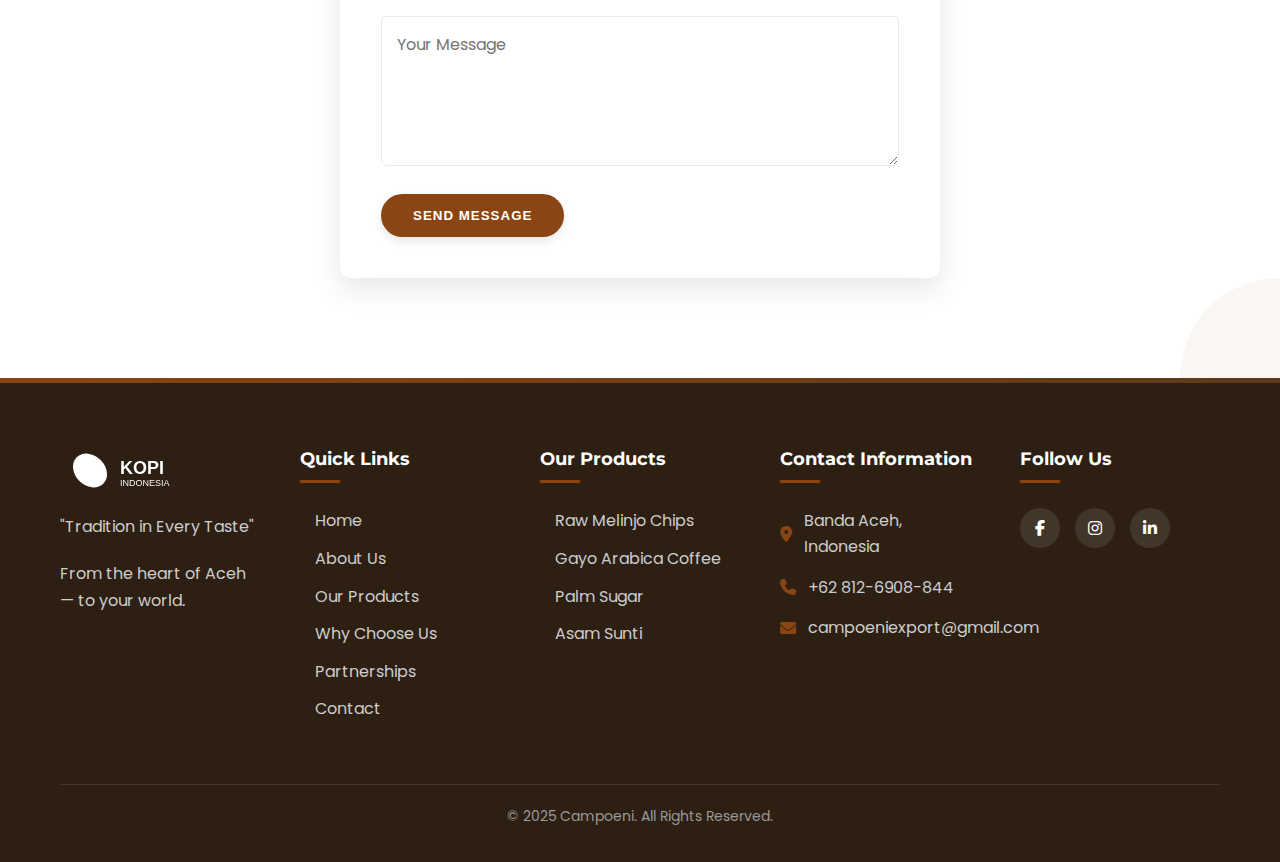
<file: melinjo-main/index.html>
<!DOCTYPE html>
<html lang="en">

<head>
    <meta charset="UTF-8">
    <meta name="viewport" content="width=device-width, initial-scale=1.0">
    <title>CAMPOENI - Tradition in Every Taste</title>
    <link rel="stylesheet" href="css/style.css">
    <link rel="preconnect" href="https://fonts.googleapis.com">
    <link rel="preconnect" href="https://fonts.gstatic.com" crossorigin>
    <link
        href="https://fonts.googleapis.com/css2?family=Montserrat:wght@400;500;600;700&family=Poppins:wght@300;400;500;600&display=swap"
        rel="stylesheet">

    <link rel="stylesheet" href="https://cdnjs.cloudflare.com/ajax/libs/font-awesome/6.4.0/css/all.min.css">
    <link rel="icon" href="images/logo.svg" type="image/svg+xml">
</head>

<body>
    <!-- Header Section -->
    <header class="header">
        <div class="container">
            <div class="header-content">
                <div class="logo">
                    <a href="#">
                        <img src="images/logo.svg" alt="CAMPOENI Logo" class="logo-img">
                    </a>
                </div>
                <nav class="nav">
                    <ul class="nav-list">
                        <li><a href="#home" class="nav-link active">Home</a></li>
                        <li><a href="#about" class="nav-link">About Us</a></li>
                        <li><a href="#products" class="nav-link">Our Products</a></li>
                        <li><a href="#why-choose" class="nav-link">Why Choose Us</a></li>
                        <li><a href="#partnerships" class="nav-link">Partnerships</a></li>
                        <li><a href="#contact" class="nav-link">Contact</a></li>
                    </ul>
                </nav>
                <div class="mobile-menu-btn">
                    <i class="fas fa-bars"></i>
                </div>
            </div>
        </div>
    </header>

    <!-- Hero Section -->
    <section id="home" class="hero"
        style="background-image: url('images/heor.jpg'); background-size: 100% auto; background-position: center center;">
        <div class="container">
            <div class="hero-content">
                <h2>CAMPOENI</h2>
                <h3>Tradition in Every Taste</h3>
                <p>From the heart of Aceh to your world. We bring authentic Acehnese flavors through premium raw
                    ingredients harvested, dried, and packaged with care.</p>
                <a href="#products" class="btn-primary">Explore Our Products</a>
            </div>
        </div>
        <div class="hero-overlay"></div>
    </section>

    <!-- Stats Section -->
    <section class="stats">
        <div class="container">
            <div class="stats-grid">
                <div class="stat-item">
                    <div class="stat-icon">
                        <i class="fas fa-coffee"></i>
                    </div>
                    <div class="stat-number" data-count="10">0</div>
                    <div class="stat-text">Coffee Variants</div>
                </div>
                <div class="stat-item" data-aos="fade-up" data-aos-delay="200">
                    <div class="stat-icon">
                        <i class="fas fa-users"></i>
                    </div>
                    <div class="stat-number" data-count="1000">0</div>
                    <div class="stat-text">Partner Farmers</div>
                </div>
                <div class="stat-item" data-aos="fade-up" data-aos-delay="300">
                    <div class="stat-icon">
                        <i class="fas fa-globe-asia"></i>
                    </div>
                    <div class="stat-number" data-count="25">0</div>
                    <div class="stat-text">Destination Countries</div>
                </div>
                <div class="stat-item" data-aos="fade-up" data-aos-delay="400">
                    <div class="stat-icon">
                        <i class="fas fa-award"></i>
                    </div>
                    <div class="stat-number" data-count="15">0</div>
                    <div class="stat-text">Awards</div>
                </div>
            </div>
        </div>
    </section>

    <!-- About Section -->
    <section id="about" class="about">
        <div class="container">
            <div class="section-header">
                <h2>About Us</h2>
                <h3>A Story Told Through Taste</h3>
            </div>
            <div class="about-content">
                <div class="about-text">
                    <h4>Rooted in Tradition, Grown for the World</h4>
                    <p>Campoeni was founded in 2019 in Banda Aceh with a simple but powerful mission: to bring the true
                        taste of Aceh to the global table. We are not just a supplier — we are storytellers of flavor,
                        preserving culinary heritage through raw ingredients harvested, dried, and packaged with care.
                    </p>
                    <p>From the hands of local farmers and home artisans, every product we offer holds the soul of our
                        land. Our community is our strength — and our products are living proof of that culture.</p>

                    <h4>What We Stand For:</h4>
                    <ul class="about-features">
                        <li>Authentic ingredients sourced from Acehnese soil</li>
                        <li>Traditional processing, modern packaging</li>
                        <li>Export-grade quality</li>
                        <li>Empowering local communities</li>
                    </ul>
                    <p>Campoeni brings not only products, but a sense of place and story — from village kitchens to
                        global markets.</p>
                </div>
                <div class="about-image">
                    <img src="images/about-image.jpg" alt="" srcset="">
                </div>
            </div>
        </div>
    </section>

    <!-- Why Choose Campoeni Section -->
    <section class="process" id="why-choose">
        <div class="container">
            <div class="section-header">
                <h2>Why Choose Campoeni?</h2>
                <p>What makes our products special</p>
            </div>
            <div class="process-steps">
                <div class="process-step">
                    <div class="step-number">1</div>
                    <div class="step-content">
                        <h3>Pure Ingredients</h3>
                        <p>Direct from Aceh farmers, our ingredients are harvested and processed using traditional
                            methods that preserve authentic flavors.</p>
                    </div>
                </div>
                <div class="process-step" data-aos="fade-up" data-aos-delay="200">
                    <div class="step-number">2</div>
                    <div class="step-content">
                        <h3>Traditional Process</h3>
                        <p>No preservatives or additives - just pure, natural ingredients prepared with time-honored
                            techniques passed down through generations.</p>
                    </div>
                </div>
                <div class="process-step" data-aos="fade-up" data-aos-delay="300">
                    <div class="step-number">3</div>
                    <div class="step-content">
                        <h3>Export Quality</h3>
                        <p>All our products meet international standards with Halal, PIRT, and SCA-compliant
                            certifications for our coffee products.</p>
                    </div>
                </div>
                <div class="process-step" data-aos="fade-up" data-aos-delay="400">
                    <div class="step-number">4</div>
                    <div class="step-content">
                        <h3>Flexible Options</h3>
                        <p>From flexible MOQ to global packaging standards and private labeling options, we make it easy
                            to bring Acehnese flavors to your market.</p>
                    </div>
                </div>
            </div>
            <div class="text-center" style="margin-top: 40px;">
                <p class="highlight-text">With Campoeni, you're not just buying ingredients — you're embracing a
                    heritage.</p>
            </div>
        </div>
    </section>

    <!-- Advantages Section -->
    <section class="advantages">
        <div class="container">
            <div class="section-header">
                <h2>Our Product Advantages</h2>
                <p>What makes our products different and special</p>
            </div>
            <div class="advantage-items">
                <div class="advantage-item" data-aos="fade-up" data-aos-delay="100">
                    <div class="advantage-icon">
                        <img src="images/advantage1.svg" alt="Premium Quality">
                    </div>
                    <h3>Premium Quality</h3>
                    <p>All our products are selected and processed with the highest quality standards to ensure
                        customer satisfaction.</p>
                </div>
                <div class="advantage-item" data-aos="fade-up" data-aos-delay="200">
                    <div class="advantage-icon">
                        <img src="images/advantage2.svg" alt="100% Organic">
                    </div>
                    <h3>100% Organic</h3>
                    <p>We use organic and natural ingredients without the addition of harmful chemicals.</p>
                </div>
                <div class="advantage-item" data-aos="fade-up" data-aos-delay="300">
                    <div class="advantage-icon">
                        <img src="images/advantage3.svg" alt="Environmentally Friendly">
                    </div>
                    <h3>Environmentally Friendly</h3>
                    <p>Our production process is designed to minimize environmental impact and support sustainability.
                    </p>
                </div>
            </div>
        </div>
    </section>

    <!-- Products Section -->
    <section id="products" class="products">
        <div class="container">
            <div class="section-header">
                <h2>OUR PRODUCTS</h2>
                <h3>From Acehnese Soil to Global Shelves</h3>
            </div>
            <div class="products-grid">
                <div class="product-card">
                    <div class="product-image">
                        <img src="images/melinjo.jpg" alt="Raw Melinjo Chips">
                    </div>
                    <div class="product-info">
                        <h3>Raw Melinjo Chips</h3>
                        <p>Sliced and sun-dried melinjo chips (uncooked), made from fresh melinjo fruit. Ideal for snack
                            manufacturers, culinary businesses, and wholesalers.</p>
                        <ul class="product-features">
                            <li>Shapes: Whole round | Half-moon | Thin slice</li>
                            <li>Sun-dried, preservative-free, ready to fry</li>
                            <li>Long shelf-life, perfect for bulk orders</li>
                            <li>Packaging: Bulk bags, retail pouch available</li>
                        </ul>
                        <a href="#contact" class="btn-secondary">Order Now</a>
                    </div>
                </div>

                <div class="product-card">
                    <div class="product-image">
                        <img src="images/kopi.jpg" alt="Gayo Arabica Coffee">
                    </div>
                    <div class="product-info">
                        <h3>Gayo Arabica Coffee</h3>
                        <p>Sourced from the highlands of Gayo, Central Aceh — known for its unique floral aroma and
                            smooth body.</p>
                        <ul class="product-features">
                            <li>Types: Green Beans (SCA-ready) & Roasted Beans</li>
                            <li>Process: Natural & Washed</li>
                            <li>Grade: Specialty & Premium Export</li>
                            <li>Vacuum sealed packaging (500g – 5kg)</li>
                        </ul>
                        <a href="#contact" class="btn-secondary">Order Now</a>
                    </div>
                </div>

                <div class="product-card">
                    <div class="product-image">
                        <img src="images/gula-aren.jpg" alt="Palm Sugar">
                    </div>
                    <div class="product-info">
                        <h3>Palm Sugar</h3>
                        <p>A natural sweetener derived from the sap of Arenga pinnata (aren tree), traditionally
                            processed and sun-dried by Acehnese artisans.</p>
                        <ul class="product-features">
                            <li>100% pure palm sap, no additives</li>
                            <li>Available in Block and Granulated forms</li>
                            <li>Sourced from sustainable village producers</li>
                            <li>Packaging: Vacuum pack / Kraft pouch</li>
                        </ul>
                        <a href="#contact" class="btn-secondary">Order Now</a>
                    </div>
                </div>

                <div class="product-card">
                    <div class="product-image">
                        <img src="images/asam-sunti.jpg" alt="Asam Sunti">
                    </div>
                    <div class="product-info">
                        <h3>Asam Sunti</h3>
                        <p>A rare fermented spice made from bilimbi fruit, sun-dried and naturally processed — a flavor
                            cornerstone in Acehnese cuisine.</p>
                        <ul class="product-features">
                            <li>Forms: Whole & Powder</li>
                            <li>No chemicals, made by local artisans</li>
                            <li>Used in stews, sambal, curries</li>
                            <li>Kraft pouch / vacuum pack (100g – 500g)</li>
                        </ul>
                        <a href="#contact" class="btn-secondary">Order Now</a>
                    </div>
                </div>
            </div>
        </div>
    </section>

    <!-- Certifications Section -->
    <section class="certifications">
        <div class="container">
            <h2>Certifications</h2>
            <p>Our products have been certified to meet the highest standards of global trade.</p>
            <div class="certification-logos">
                <div class="cert-logo">
                    <img src="images/iso-icon.svg" alt="ISO 9001 Certification">
                </div>
                <div class="cert-logo">
                    <img src="images/haccp.jpg" alt="HACCP Certification">
                </div>
                <div class="cert-logo">
                    <img src="images/halal-icon.svg" alt="Halal Certification">
                </div>
                <div class="cert-logo">
                    <img src="images/sni-icon.svg" alt="SNI Certification">
                </div>
            </div>
        </div>
    </section>

    <!-- Partnerships Section -->
    <section id="partnerships" class="about">
        <div class="container">
            <div class="section-header">
                <h2>Partnerships & Export Services</h2>
                <p>Growing together across borders</p>
            </div>
            <div class="about-content">
                <div class="about-text">
                    <h4>We welcome collaborations with:</h4>
                    <ul class="about-features">
                        <li>International wholesalers & distributors</li>
                        <li>Organic & ethnic food brands</li>
                        <li>Cafés, restaurants, and culinary businesses</li>
                        <li>Private label buyers</li>
                    </ul>

                    <h4>Export support includes:</h4>
                    <div class="export-support">
                        <span class="support-tag">Documentation</span>
                        <span class="support-tag">Custom labeling</span>
                        <span class="support-tag">FOB / CIF shipping options</span>
                    </div>
                </div>
                <div class="about-image partnership-image">
                    <img src="images/partnership.jpg" alt="Campoeni Global Partnership">
                </div>
            </div>
        </div>
    </section>

    <!-- Contact Section -->
    <section id="contact" class="contact">
        <div class="container">
            <div class="section-header">
                <h2>Contact Us</h2>
                <h3>Let's Talk!</h3>
                <p>Interested in our products or partnership? Reach out to us today.</p>
            </div>
            <div class="contact-form">
                <form action="#" method="post">
                    <div class="form-group">
                        <input type="text" name="name" placeholder="Your Name" required>
                    </div>
                    <div class="form-group">
                        <input type="email" name="email" placeholder="Your Email" required>
                    </div>
                    <div class="form-group">
                        <input type="tel" name="phone" placeholder="Phone Number">
                    </div>
                    <div class="form-group">
                        <select name="product" required>
                            <option value="" disabled selected>Select Product</option>
                            <option value="melinjo">Raw Melinjo Chips</option>
                            <option value="coffee">Gayo Arabica Coffee</option>
                            <option value="palm-sugar">Palm Sugar</option>
                            <option value="asam-sunti">Asam Sunti</option>
                            <option value="partnership">Partnership Inquiry</option>
                        </select>
                    </div>
                    <div class="form-group">
                        <textarea name="message" placeholder="Your Message" rows="5" required></textarea>
                    </div>
                    <button type="submit" class="btn-primary">Send Message</button>
                </form>
            </div>
        </div>
    </section>

    <!-- Footer -->
    <footer class="footer">
        <div class="container">
            <div class="footer-content">
                <div class="footer-logo">
                    <img src="images/logo.svg" alt="CAMPOENI Logo" class="footer-logo-img">
                    <p>"Tradition in Every Taste"</p>
                    <p>From the heart of Aceh — to your world.</p>
                </div>
                <div class="footer-links">
                    <h3>Quick Links</h3>
                    <ul>
                        <li><a href="#home">Home</a></li>
                        <li><a href="#about">About Us</a></li>
                        <li><a href="#products">Our Products</a></li>
                        <li><a href="#why-choose">Why Choose Us</a></li>
                        <li><a href="#partnerships">Partnerships</a></li>
                        <li><a href="#contact">Contact</a></li>
                    </ul>
                </div>
                <div class="footer-products">
                    <h3>Our Products</h3>
                    <ul>
                        <li><a href="#products">Raw Melinjo Chips</a></li>
                        <li><a href="#products">Gayo Arabica Coffee</a></li>
                        <li><a href="#products">Palm Sugar</a></li>
                        <li><a href="#products">Asam Sunti</a></li>
                    </ul>
                </div>
                <div class="footer-contact">
                    <h3>Contact Information</h3>
                    <p><i class="fas fa-map-marker-alt"></i> Banda Aceh, Indonesia</p>
                    <p><i class="fas fa-phone"></i> +62 812-6908-844</p>
                    <p><i class="fas fa-envelope"></i> campoeniexport@gmail.com</p>
                </div>
                <div class="footer-social">
                    <h3>Follow Us</h3>
                    <div class="social-icons">
                        <a href="#"><i class="fab fa-facebook-f"></i></a>
                        <a href="#"><i class="fab fa-instagram"></i></a>
                        <a href="#"><i class="fab fa-linkedin-in"></i></a>
                    </div>
                </div>
            </div>
            <div class="footer-bottom">
                <p>&copy; 2025 Campoeni. All Rights Reserved.</p>
            </div>
        </div>
    </footer>

    <!-- WhatsApp Button -->
    <a href="https://wa.me/6281269088444" class="whatsapp-btn" aria-label="Chat via WhatsApp">
        <i class="fab fa-whatsapp"></i>
    </a>

    <script src="js/script.js"></script>
</body>

</html>
</file>
<file: css/style.css>
/* Global Styles */
:root {
  --primary-color: #8b4513; /* Coklat untuk tema kakao */
  --secondary-color: #5d3a1a; /* Coklat gelap */
  --accent-color: #d2b48c; /* Coklat muda */
  --light-color: #f5f5dc; /* Beige */
  --dark-color: #2d2013; /* Coklat sangat gelap */
  --text-color: #333333;
  --white-color: #ffffff;
  --gray-color: #f8f9fa;
  --border-color: #e9ecef;
  --shadow-color: rgba(0, 0, 0, 0.1);
}

* {
  margin: 0;
  padding: 0;
  box-sizing: border-box;
}

html {
  scroll-behavior: smooth;
  /* Menggunakan scroll-behavior: smooth dengan kecepatan default browser yang lebih cepat */
}

body {
  font-family: "Poppins", sans-serif;
  line-height: 1.6;
  color: var(--text-color);
  background-color: var(--white-color);
  overflow-x: hidden;
}

.container {
  width: 100%;
  max-width: 1200px;
  margin: 0 auto;
  padding: 0 20px;
}

h1,
h2,
h3,
h4,
h5,
h6 {
  font-family: "Montserrat", sans-serif;
  font-weight: 700;
  line-height: 1.3;
  margin-bottom: 15px;
  color: var(--dark-color);
}

p {
  margin-bottom: 15px;
}

a {
  text-decoration: none;
  color: var(--primary-color);
  transition: all 0.3s ease;
}

a:hover {
  color: var(--secondary-color);
}

ul {
  list-style: none;
}

img {
  max-width: 100%;
  height: auto;
  display: block;
}

.section-header {
  text-align: center;
  margin-bottom: 50px;
}

.section-header h2 {
  font-size: 2.5rem;
  color: var(--primary-color);
  position: relative;
  display: inline-block;
  margin-bottom: 20px;
}

.section-header h2::after {
  content: "";
  position: absolute;
  bottom: -10px;
  left: 50%;
  transform: translateX(-50%);
  width: 80px;
  height: 3px;
  background-color: var(--accent-color);
}

.section-header h3 {
  font-size: 1.8rem;
  color: var(--secondary-color);
  margin-bottom: 15px;
}

.section-header p {
  font-size: 1.1rem;
  max-width: 800px;
  margin: 0 auto;
}

.btn-primary {
  display: inline-block;
  background-color: #ff6b00;
  color: var(--white-color);
  padding: 12px 30px;
  border-radius: 30px;
  font-weight: 600;
  text-transform: uppercase;
  letter-spacing: 1px;
  transition: all 0.4s ease;
  border: 2px solid var(--primary-color);
  box-shadow: 0 4px 10px rgba(0, 0, 0, 0.1);
  position: relative;
  overflow: hidden;
  z-index: 1;
}

.btn-primary::before {
  content: "";
  position: absolute;
  top: 0;
  left: 0;
  width: 0;
  height: 100%;
  background-color: var(--white-color);
  transition: all 0.4s ease;
  z-index: -1;
}

.btn-primary:hover {
  color: var(--primary-color);
  transform: translateY(-3px);
  box-shadow: 0 6px 15px rgba(139, 69, 19, 0.3);
}

.btn-primary:hover::before {
  width: 100%;
}

.btn-secondary {
  display: inline-block;
  background-color: transparent;
  color: var(--primary-color);
  padding: 10px 25px;
  border-radius: 30px;
  font-weight: 600;
  text-transform: uppercase;
  letter-spacing: 1px;
  transition: all 0.4s ease;
  border: 2px solid var(--primary-color);
  position: relative;
  overflow: hidden;
  z-index: 1;
}

.btn-secondary::before {
  content: "";
  position: absolute;
  top: 0;
  left: 0;
  width: 0;
  height: 100%;
  background-color: #ff6b00;
  transition: all 0.4s ease;
  z-index: -1;
}

.btn-secondary:hover {
  color: var(--white-color);
  transform: translateY(-3px);
  box-shadow: 0 6px 15px rgba(139, 69, 19, 0.2);
}

.btn-secondary:hover::before {
  width: 100%;
}

/* Header Styles */
.header {
  position: fixed;
  top: 0;
  left: 0;
  width: 100%;
  background-color: var(--white-color);
  box-shadow: 0 2px 10px var(--shadow-color);
  z-index: 1000;
  padding: 15px 0;
  transition: all 0.3s ease;
}

.header.sticky {
  padding: 10px 0;
  background-color: rgba(255, 255, 255, 0.95);
  box-shadow: 0 5px 15px rgba(0, 0, 0, 0.1);
}

.header .container {
  display: flex;
  justify-content: space-between;
  align-items: center;
}

.header-content {
  display: flex;
  justify-content: space-between;
  align-items: center;
  width: 100%;
}

.logo h1 {
  font-size: 2rem;
  margin-bottom: 0;
  color: var(--primary-color);
}

.logo h1 span {
  color: var(--secondary-color);
  font-weight: 400;
}

.nav-list {
  display: flex;
}

.nav-list li {
  margin-left: 30px;
}

.nav-list li a {
  color: var(--text-color);
  font-weight: 500;
  position: relative;
  transition: all 0.4s ease;
}

.nav-list li a::after {
  content: "";
  position: absolute;
  bottom: -5px;
  left: 0;
  width: 0;
  height: 2px;
  background-color: #ff6b00;
  transition: all 0.4s ease;
}

.nav-list li a:hover {
  color: var(--primary-color);
}

.nav-list li a:hover::after,
.nav-list li a.active::after {
  width: 100%;
}

.mobile-menu-btn {
  display: none;
  font-size: 1.5rem;
  cursor: pointer;
  color: var(--primary-color);
}

/* Hero Section */
.hero {
  background: linear-gradient(rgba(0, 0, 0, 0.7), rgba(0, 0, 0, 0.7)), url("../images/hero-bg.jpg") no-repeat center center;
  background-size: 100% auto;
  height: 100vh;
  display: flex;
  align-items: center;
  text-align: center;
  color: var(--white-color);
  padding-top: 80px;
  position: relative;
}

.hero:before {
  content: "";
  position: absolute;
  bottom: 0;
  left: 0;
  width: 100%;
  height: 100px;
  background: linear-gradient(to top, rgba(0, 0, 0, 0.8), transparent);
  z-index: 1;
}

.hero-content {
  max-width: 800px;
  margin: 0 auto;
  position: relative;
  z-index: 2;
  animation: fadeInUp 1s ease;
}

.hero-content h2 {
  font-size: 3.5rem;
  margin-bottom: 20px;
  color: var(--white-color);
}

.hero-content p {
  font-size: 1.2rem;
  margin-bottom: 30px;
}

/* Stats Section */
.stats {
  background-color: #ff6b00;
  color: var(--white-color);
  padding: 60px 0;
  position: relative;
  box-shadow: inset 0 0 20px rgba(0, 0, 0, 0.2);
}

.stats:before {
  content: "";
  position: absolute;
  top: -20px;
  left: 0;
  width: 100%;
  height: 20px;
  background: linear-gradient(135deg, transparent 49%, var(--primary-color) 50%);
}

.stats-grid {
  display: grid;
  grid-template-columns: repeat(auto-fit, minmax(200px, 1fr));
  gap: 30px;
}

.stat-item {
  text-align: center;
  padding: 25px 20px;
  transition: all 0.4s ease;
  background-color: rgba(255, 255, 255, 0.05);
  border-radius: 10px;
  position: relative;
  overflow: hidden;
}

.stat-item:before {
  content: "";
  position: absolute;
  top: 0;
  left: 0;
  width: 100%;
  height: 100%;
  background: linear-gradient(135deg, rgba(255, 255, 255, 0.1) 0%, rgba(255, 255, 255, 0) 100%);
  opacity: 0;
  transition: opacity 0.4s ease;
}

.stat-item:hover {
  transform: translateY(-10px);
  box-shadow: 0 10px 20px rgba(0, 0, 0, 0.2);
  background-color: rgba(255, 255, 255, 0.1);
}

.stat-item:hover:before {
  opacity: 1;
}

.stat-icon {
  font-size: 2.5rem;
  color: var(--light-color);
  margin-bottom: 15px;
  transition: all 0.3s ease;
}

.stat-item:hover .stat-icon {
  transform: scale(1.2);
  color: var(--accent-color);
}

.stat-number {
  font-size: 3rem;
  font-weight: 700;
  color: var(--white-color);
  margin-bottom: 10px;
  position: relative;
  display: inline-block;
  transition: all 0.3s ease;
}

.stat-item:hover .stat-number {
  color: var(--light-color);
  text-shadow: 0 0 10px rgba(255, 255, 255, 0.5);
}

.stat-text {
  font-size: 1.2rem;
  text-transform: uppercase;
  letter-spacing: 1px;
  color: var(--accent-color);
  transition: all 0.3s ease;
}

.stat-item:hover .stat-text {
  color: var(--light-color);
}

/* About Section */
.about {
  padding: 100px 0;
  background-color: var(--gray-color);
  position: relative;
  overflow: hidden;
}

.about:before {
  content: "";
  position: absolute;
  top: 0;
  left: 0;
  width: 100%;
  height: 100%;
  background: url("../images/pattern.svg") repeat;
  opacity: 0.05;
  z-index: 0;
}

.about .container {
  position: relative;
  z-index: 1;
}

.about-content {
  display: flex;
  align-items: center;
  flex-wrap: wrap;
  gap: 50px;
}

.about-text {
  flex: 1;
  min-width: 300px;
  animation: fadeInLeft 1s ease;
}

.about-image {
  flex: 1;
  min-width: 300px;
  border-radius: 10px;
  overflow: hidden;
  box-shadow: 0 10px 30px var(--shadow-color);
  transform: perspective(1000px) rotateY(-5deg);
  transition: all 0.5s ease;
  animation: fadeInRight 1s ease;
}

.about-image:hover {
  transform: perspective(1000px) rotateY(0);
}

.partnership-image {
  max-width: 100%;
  height: auto;
  display: flex;
  align-items: center;
  justify-content: center;
  padding: 15px;
  border-radius: 10px;
  box-shadow: 0 5px 15px var(--shadow-color);
  transition: all 0.3s ease;
}

.partnership-image:hover {
  transform: translateY(-5px);
  box-shadow: 0 10px 25px rgba(139, 69, 19, 0.2);
}

.partnership-image img {
  max-width: 66%;
  height: auto;
  object-fit: contain;
  border-radius: 8px;
}

/* Process Section */
.process {
  padding: 100px 0;
  background-color: #fff;
  position: relative;
  overflow: hidden;
}

.process::before {
  content: "";
  position: absolute;
  top: 0;
  left: 0;
  width: 100%;
  height: 100%;
  background-image: url("../images/pattern.svg");
  background-size: 300px;
  opacity: 0.03;
  pointer-events: none;
}

.process-steps {
  margin-top: 60px;
  position: relative;
}

.process-steps::before {
  content: "";
  position: absolute;
  top: 0;
  left: 50px;
  height: 100%;
  width: 2px;
  background: linear-gradient(to bottom, var(--primary-color) 0%, var(--secondary-color) 100%);
  z-index: 1;
}

.process-step {
  display: flex;
  margin-bottom: 50px;
  position: relative;
}

.process-step:last-child {
  margin-bottom: 0;
}

.step-number {
  width: 60px;
  height: 60px;
  background: linear-gradient(135deg, var(--primary-color), var(--secondary-color));
  border-radius: 50%;
  display: flex;
  align-items: center;
  justify-content: center;
  color: #fff;
  font-size: 24px;
  font-weight: 700;
  position: relative;
  z-index: 2;
  box-shadow: 0 5px 15px rgba(0, 0, 0, 0.1);
  margin-right: 30px;
  flex-shrink: 0;
}

.step-content {
  background-color: #fff;
  padding: 30px;
  border-radius: 10px;
  box-shadow: 0 10px 30px rgba(0, 0, 0, 0.05);
  flex: 1;
  position: relative;
  transition: all 0.4s ease;
  border-left: 3px solid transparent;
}

.step-content::before {
  content: "";
  position: absolute;
  top: 20px;
  left: -10px;
  width: 20px;
  height: 20px;
  background-color: #fff;
  transform: rotate(45deg);
  box-shadow: -5px 5px 10px rgba(0, 0, 0, 0.05);
  transition: all 0.4s ease;
}

.process-step:hover .step-content {
  transform: translateX(10px);
  box-shadow: 0 15px 40px rgba(0, 0, 0, 0.1);
  border-left: 3px solid var(--primary-color);
  background-color: rgba(245, 245, 220, 0.5);
}

.step-content h3 {
  font-size: 20px;
  margin-bottom: 15px;
  color: var(--dark-color);
  transition: all 0.3s ease;
  position: relative;
  display: inline-block;
}

.process-step:hover .step-content h3 {
  color: var(--primary-color);
  transform: scale(1.05);
  font-weight: 700;
}

.step-content p {
  color: var(--text-color);
  line-height: 1.7;
  transition: all 0.3s ease;
}

.process-step:hover .step-content p {
  color: var(--secondary-color);
}

@media (max-width: 768px) {
  .process-steps::before {
    left: 30px;
  }

  .step-number {
    width: 50px;
    height: 50px;
    font-size: 20px;
    margin-right: 20px;
  }

  .step-content {
    padding: 20px;
  }

  .step-content h3 {
    font-size: 18px;
  }
}

/* Advantages Section */
.advantages {
  background-color: var(--light-bg);
  padding: 80px 0;
}

.advantage-items {
  display: grid;
  grid-template-columns: repeat(auto-fit, minmax(300px, 1fr));
  gap: 40px;
  margin-top: 50px;
}

.advantage-item {
  background-color: #fff;
  padding: 40px 30px;
  border-radius: 15px;
  box-shadow: 0 10px 30px rgba(0, 0, 0, 0.08);
  text-align: center;
  transition: all 0.4s ease;
  position: relative;
  overflow: hidden;
  border-top: 4px solid transparent;
}

.advantage-item:hover {
  transform: translateY(-10px);
  box-shadow: 0 15px 40px rgba(0, 0, 0, 0.12);
  border-top: 4px solid var(--primary-color);
  background: linear-gradient(to bottom, rgba(245, 245, 220, 0.3), white);
}

.advantage-item::after {
  content: "";
  position: absolute;
  bottom: 0;
  left: 0;
  width: 100%;
  height: 5px;
  background: linear-gradient(90deg, var(--primary-color), var(--secondary-color));
  transform: scaleX(0);
  transform-origin: right;
  transition: transform 0.4s ease;
}

.advantage-item:hover::after {
  transform: scaleX(1);
  transform-origin: left;
}

.advantage-item::before {
  content: "";
  position: absolute;
  top: 0;
  left: 0;
  width: 100%;
  height: 100%;
  background: radial-gradient(circle at center, rgba(210, 180, 140, 0.1) 0%, rgba(255, 255, 255, 0) 70%);
  opacity: 0;
  transition: opacity 0.4s ease;
}

.advantage-item:hover::before {
  opacity: 1;
}

.advantage-icon {
  width: 100px;
  height: 100px;
  margin: 0 auto 25px;
  display: flex;
  align-items: center;
  justify-content: center;
  transition: all 0.5s ease;
}

.advantage-icon img {
  width: 100%;
  height: 100%;
  object-fit: contain;
  transition: transform 0.5s ease;
  filter: grayscale(0.2);
}

.advantage-item:hover .advantage-icon {
  transform: translateY(-5px);
}

.advantage-item:hover .advantage-icon img {
  transform: scale(1.1) rotate(5deg);
  filter: grayscale(0);
}

.advantage-item h3 {
  font-size: 22px;
  font-weight: 700;
  margin-bottom: 15px;
  color: var(--dark-color);
  position: relative;
  padding-bottom: 15px;
  transition: all 0.3s ease;
}

.advantage-item:hover h3 {
  color: var(--primary-color);
  transform: scale(1.05);
  letter-spacing: 0.5px;
}

.advantage-item h3::after {
  content: "";
  position: absolute;
  bottom: 0;
  left: 50%;
  transform: translateX(-50%);
  width: 50px;
  height: 3px;
  background-color: #ff6b00;
  transition: all 0.3s ease;
}

.advantage-item:hover h3::after {
  width: 80px;
  background-color: var(--secondary-color);
}

.advantage-item p {
  color: var(--text-color);
  line-height: 1.7;
  font-size: 15px;
  transition: all 0.3s ease;
}

.advantage-item:hover p {
  color: var(--secondary-color);
}

/* Products Section */
.products {
  padding: 80px 0;
  background-color: var(--light-color);
  position: relative;
  overflow: hidden;
}

.products:before {
  content: "";
  position: absolute;
  top: 0;
  left: 0;
  width: 100%;
  height: 100%;
  background: url("../images/pattern.svg") repeat;
  opacity: 0.05;
  z-index: 0;
}

.products .container {
  position: relative;
  z-index: 1;
}

.products .section-header {
  margin-bottom: 50px;
  text-align: center;
}

.products-grid {
  display: grid;
  grid-template-columns: repeat(auto-fill, minmax(300px, 1fr));
  gap: 30px;
  margin-top: 40px;
}

.product-card {
  background-color: var(--white-color);
  border-radius: 10px;
  overflow: hidden;
  box-shadow: 0 5px 15px var(--shadow-color);
  height: 100%;
  display: flex;
  flex-direction: column;
  position: relative;
  border: 1px solid transparent;
  transition: transform 0.2s ease, box-shadow 0.2s ease, border 0.2s ease;
  will-change: transform, box-shadow;
  -webkit-tap-highlight-color: transparent; /* Remove tap highlight on mobile */
}

.product-card::before {
  content: "";
  position: absolute;
  top: 0;
  left: 0;
  width: 100%;
  height: 5px;
  background: linear-gradient(90deg, var(--primary-color), var(--secondary-color));
  transform: scaleX(0);
  transform-origin: left;
  transition: transform 0.4s ease;
  z-index: 1;
}

.product-card:hover {
  transform: translateY(-3px);
  box-shadow: 0 8px 15px var(--shadow-color);
  border: 1px solid rgba(139, 69, 19, 0.1);
  transition: transform 0.15s ease, box-shadow 0.15s ease, border 0.15s ease;
  will-change: transform, box-shadow;
}

.product-card:hover::before {
  transform: scaleX(1);
}

.product-image {
  height: 250px;
  overflow: hidden;
  background-color: var(--gray-color);
  display: flex;
  align-items: center;
  justify-content: center;
  position: relative;
}

.product-image::after {
  content: "";
  position: absolute;
  top: 0;
  left: 0;
  width: 100%;
  height: 100%;
  background: linear-gradient(to bottom, rgba(0, 0, 0, 0), rgba(139, 69, 19, 0.1));
  opacity: 0;
  transition: opacity 0.4s ease;
}

.product-card:hover .product-image::after {
  opacity: 1;
}

.product-image img {
  max-width: 100%;
  object-fit: contain;
  transition: transform 0.15s ease, filter 0.15s ease;
  filter: saturate(0.95);
  will-change: transform, filter;
}

.product-card:hover .product-image img {
  transform: scale(1.02);
  filter: saturate(1.05);
}

.product-info {
  padding: 25px;
  flex-grow: 1;
  display: flex;
  flex-direction: column;
  transition: background-color 0.2s ease;
}

.product-card:hover .product-info {
  background-color: rgba(245, 245, 220, 0.2);
}

.product-info h3 {
  font-size: 1.5rem;
  margin-bottom: 15px;
  color: var(--primary-color);
  font-family: "Montserrat", sans-serif;
  font-weight: 700;
  transition: color 0.15s ease;
  position: relative;
  display: inline-block;
  will-change: color;
}

.product-card:hover .product-info h3 {
  color: var(--secondary-color);
}

.product-info p {
  margin-bottom: 20px;
  color: var(--text-color);
  line-height: 1.6;
  transition: color 0.2s ease;
}

.product-card:hover .product-info p {
  color: var(--dark-color);
}

.product-features {
  margin-bottom: 25px;
  padding-left: 25px;
  list-style: none;
}

.product-features li {
  margin-bottom: 8px;
  position: relative;
  color: var(--text-color);
  font-family: "Poppins", sans-serif;
  transition: color 0.15s ease;
  transform-origin: left;
}

.product-card:hover .product-features li {
  color: var(--dark-color);
}

.product-features li::before {
  content: "✓";
  position: absolute;
  left: -25px;
  color: var(--primary-color);
  font-weight: bold;
  transition: color 0.15s ease;
}

.product-card:hover .product-features li::before {
  color: var(--secondary-color);
}

.product-info .btn-secondary {
  margin-top: auto;
  align-self: flex-start;
  transition: background-color 0.15s ease, color 0.15s ease;
}

.product-card:hover .product-info .btn-secondary {
  background-color: #ff6b00;
  color: var(--white-color);
  border-color: var(--primary-color);
  box-shadow: 0 3px 10px rgba(139, 69, 19, 0.2);
}

.brand-items {
  display: flex;
  flex-wrap: wrap;
  gap: 30px;
  margin-bottom: 50px;
}

.brand-item {
  flex: 1;
  min-width: 300px;
  padding: 30px;
  background-color: var(--gray-color);
  border-radius: 10px;
  box-shadow: 0 5px 15px var(--shadow-color);
  transition: all 0.5s ease;
  transform: translateY(50px);
  opacity: 0;
}

.brand-item.revealed {
  transform: translateY(0);
  opacity: 1;
}

.brand-item:hover {
  transform: translateY(-10px);
  box-shadow: 0 15px 30px var(--shadow-color);
}

.brand-item h3 {
  color: var(--primary-color);
  position: relative;
  padding-bottom: 15px;
}

.brand-item h3:after {
  content: "";
  position: absolute;
  bottom: 0;
  left: 0;
  width: 50px;
  height: 2px;
  background-color: var(--accent-color);
}

/* Certifications Section */
.certifications {
  padding: 80px 0;
  background-color: var(--gray-color);
  text-align: center;
  position: relative;
  overflow: hidden;
}

.certifications:before {
  content: "";
  position: absolute;
  top: -50px;
  right: -50px;
  width: 100px;
  height: 100px;
  background-color: #ff6b00;
  border-radius: 50%;
  opacity: 0.05;
}

.certifications:after {
  content: "";
  position: absolute;
  bottom: -50px;
  left: -50px;
  width: 100px;
  height: 100px;
  background-color: var(--secondary-color);
  border-radius: 50%;
  opacity: 0.05;
}

.certifications .container {
  position: relative;
  z-index: 1;
}

.certification-logos {
  display: flex;
  justify-content: center;
  flex-wrap: wrap;
  gap: 30px;
  margin-top: 40px;
}

.cert-logo {
  width: 150px;
  height: 150px;
  background-color: var(--white-color);
  display: flex;
  align-items: center;
  justify-content: center;
  border-radius: 10px;
  box-shadow: 0 5px 15px var(--shadow-color);
  padding: 15px;
  overflow: hidden;
  transition: all 0.4s ease;
  position: relative;
  z-index: 1;
}

.cert-logo::before {
  content: "";
  position: absolute;
  top: 0;
  left: 0;
  width: 100%;
  height: 100%;
  background-color: #ff6b00;
  opacity: 0;
  z-index: -1;
  transition: opacity 0.4s ease;
  border-radius: 10px;
}

.cert-logo img {
  max-width: 100%;
  max-height: 100%;
  object-fit: contain;
  transition: all 0.4s ease;
  filter: brightness(1);
}

.cert-logo:hover {
  transform: scale(1.05);
  box-shadow: 0 10px 25px rgba(139, 69, 19, 0.3);
}

.cert-logo:hover::before {
  opacity: 0.1;
}

.cert-logo:hover img {
  transform: scale(1.1);
  filter: brightness(1.05);
}

/* Contact Section */
.contact {
  padding: 100px 0;
  position: relative;
  overflow: hidden;
}

.contact:before {
  content: "";
  position: absolute;
  top: -100px;
  left: -100px;
  width: 200px;
  height: 200px;
  background-color: var(--accent-color);
  border-radius: 50%;
  opacity: 0.05;
}

.contact:after {
  content: "";
  position: absolute;
  bottom: -100px;
  right: -100px;
  width: 200px;
  height: 200px;
  background-color: #ff6b00;
  border-radius: 50%;
  opacity: 0.05;
}

.contact .container {
  position: relative;
  z-index: 1;
}

.contact-form {
  max-width: 600px;
  margin: 0 auto;
  background-color: var(--white-color);
  padding: 40px;
  border-radius: 10px;
  box-shadow: 0 10px 30px var(--shadow-color);
  animation: fadeInUp 1s ease;
  position: relative;
  overflow: hidden;
  transition: all 0.4s ease;
  border: 1px solid transparent;
}

.contact-form::before {
  content: "";
  position: absolute;
  top: 0;
  left: 0;
  width: 100%;
  height: 100%;
  background: radial-gradient(circle at top right, rgba(210, 180, 140, 0.1), transparent 70%);
  opacity: 0;
  transition: opacity 0.5s ease;
  pointer-events: none;
}

.contact-form:hover {
  box-shadow: 0 15px 40px rgba(139, 69, 19, 0.15);
  border: 1px solid rgba(139, 69, 19, 0.1);
  transform: translateY(-5px);
}

.contact-form:hover::before {
  opacity: 1;
}

.form-group {
  margin-bottom: 20px;
  position: relative;
}

.form-group input,
.form-group textarea,
.form-group select {
  width: 100%;
  padding: 15px;
  border: 1px solid var(--border-color);
  border-radius: 5px;
  font-family: "Poppins", sans-serif;
  font-size: 1rem;
  transition: all 0.3s ease;
  background-color: transparent;
  position: relative;
  z-index: 1;
  appearance: none;
  -webkit-appearance: none;
  -moz-appearance: none;
}

.form-group input:hover,
.form-group textarea:hover,
.form-group select:hover {
  border-color: var(--accent-color);
}

.form-group input:focus,
.form-group textarea:focus,
.form-group select:focus {
  border-color: var(--primary-color);
  box-shadow: 0 0 0 2px rgba(139, 69, 19, 0.1);
  outline: none;
  background-color: rgba(255, 255, 255, 0.9);
}

.product-select {
  position: relative;
}

.product-select::after {
  content: "\25BC";
  position: absolute;
  top: 50%;
  right: 15px;
  transform: translateY(-50%);
  color: var(--primary-color);
  pointer-events: none;
  font-size: 12px;
  z-index: 2;
}

.form-group textarea {
  height: 150px;
  resize: vertical;
}

.contact-form .btn-primary {
  transition: all 0.4s ease;
  position: relative;
  overflow: hidden;
}

.contact-form .btn-primary:hover {
  background-color: var(--secondary-color);
  box-shadow: 0 5px 15px rgba(93, 58, 26, 0.3);
  transform: translateY(-2px);
}

/* Gallery Styles */
.gallery {
  padding: 80px 0;
  background-color: var(--gray-color);
}

/* Desktop Gallery Grid */
.gallery-container {
  position: relative;
  max-width: 1200px;
  margin: 30px auto 0;
}

.gallery-grid {
  display: grid;
  grid-template-columns: repeat(4, 1fr);
  gap: 20px;
  margin-top: 30px;
}

/* Slider Styles */
.gallery-slider {
  display: flex;
  overflow-x: hidden;
  scroll-behavior: smooth;
  scroll-snap-type: x mandatory;
  -webkit-overflow-scrolling: touch;
  margin-bottom: 20px;
}

.gallery-slide {
  flex: 0 0 100%;
  scroll-snap-align: start;
  padding: 0 10px;
}

.gallery-item {
  position: relative;
  border-radius: 8px;
  overflow: hidden;
  box-shadow: 0 5px 15px var(--shadow-color);
  transition: transform 0.3s ease, box-shadow 0.3s ease;
  aspect-ratio: 1/1;
  max-width: 100%;
  margin: 0 auto;
}

.gallery-item:hover {
  transform: translateY(-5px);
  box-shadow: 0 8px 20px rgba(0, 0, 0, 0.2);
}

.gallery-item img {
  width: 100%;
  height: 100%;
  object-fit: cover;
  transition: transform 0.5s ease;
}

.gallery-item:hover img {
  transform: scale(1.1);
}

.gallery-overlay {
  position: absolute;
  bottom: 0;
  left: 0;
  right: 0;
  background: linear-gradient(to top, rgba(0, 0, 0, 0.8), transparent);
  color: var(--white-color);
  padding: 20px;
  opacity: 0;
  transform: translateY(20px);
  transition: opacity 0.3s ease, transform 0.3s ease;
}

.gallery-item:hover .gallery-overlay {
  opacity: 1;
  transform: translateY(0);
}

.gallery-overlay h4 {
  font-size: 1.2rem;
  margin-bottom: 5px;
  color: var(--white-color);
}

.gallery-overlay p {
  font-size: 0.9rem;
  margin-bottom: 0;
  opacity: 0.9;
}

/* Navigation Controls */
.gallery-navigation {
  display: flex;
  justify-content: center;
  align-items: center;
  margin-top: 20px;
}

.gallery-prev,
.gallery-next {
  background-color: #ff6b00;
  color: white;
  border: none;
  border-radius: 50%;
  width: 40px;
  height: 40px;
  font-size: 18px;
  cursor: pointer;
  display: flex;
  align-items: center;
  justify-content: center;
  transition: background-color 0.3s ease;
  margin: 0 10px;
}

.gallery-prev:hover,
.gallery-next:hover {
  background-color: var(--secondary-color);
}

.gallery-dots {
  display: flex;
  justify-content: center;
  margin: 0 15px;
}

.gallery-dot {
  width: 10px;
  height: 10px;
  border-radius: 50%;
  background-color: var(--border-color);
  margin: 0 5px;
  cursor: pointer;
  transition: background-color 0.3s ease;
}

.gallery-dot.active {
  background-color: #ff6b00;
}

/* Desktop View */
@media (min-width: 993px) {
  .gallery-slider {
    display: grid;
    grid-template-columns: repeat(4, 1fr);
    gap: 20px;
    overflow: visible;
  }

  .gallery-slide {
    flex: unset;
    padding: 0;
  }

  .gallery-navigation {
    display: none;
  }
}

/* Tablet View */
@media (min-width: 769px) and (max-width: 992px) {
  .gallery-slider {
    display: grid;
    grid-template-columns: repeat(3, 1fr);
    gap: 20px;
    overflow: visible;
  }

  .gallery-slide {
    flex: unset;
    padding: 0;
  }

  .gallery-navigation {
    display: none;
  }
}

/* Small Tablet View */
@media (min-width: 577px) and (max-width: 768px) {
  .gallery-slider {
    display: grid;
    grid-template-columns: repeat(2, 1fr);
    gap: 20px;
    overflow: visible;
  }

  .gallery-slide {
    flex: unset;
    padding: 0;
  }

  .gallery-navigation {
    display: none;
  }
}

/* Mobile View - Slider Activated */
@media (max-width: 576px) {
  .gallery-slider {
    display: flex;
    overflow-x: hidden;
  }

  .gallery-slide {
    flex: 0 0 100%;
    padding: 0 10px;
  }

  .gallery-item {
    max-width: 100%;
    margin: 0 auto;
  }

  .gallery-navigation {
    display: flex;
  }
}

/* Footer */
.footer {
  background-color: var(--dark-color);
  color: #fff;
  padding: 70px 0 20px;
  position: relative;
  overflow: hidden;
}

/* WhatsApp Button */
.whatsapp-btn {
  position: fixed;
  bottom: 30px;
  right: 30px;
  width: 60px;
  height: 60px;
  background-color: #25d366;
  color: white;
  border-radius: 50%;
  display: flex;
  justify-content: center;
  align-items: center;
  font-size: 30px;
  box-shadow: 0 4px 10px rgba(0, 0, 0, 0.3);
  z-index: 1000;
  transition: all 0.3s ease;
}

.whatsapp-btn:hover {
  transform: scale(1.1);
  box-shadow: 0 6px 15px rgba(0, 0, 0, 0.4);
  background-color: #128c7e;
}

.language-btn {
  position: fixed;
  bottom: 100px;
  right: 30px;
  width: 60px;
  height: 60px;
  background-color: #ff6b00;
  color: white;
  border-radius: 50%;
  border: 2px solid white;
  display: flex;
  justify-content: center;
  align-items: center;
  font-size: 16px;
  font-weight: bold;
  box-shadow: 0 4px 10px rgba(0, 0, 0, 0.3);
  z-index: 9999;
  transition: all 0.3s ease;
  cursor: pointer;
}

.language-btn:hover {
  transform: scale(1.1);
  box-shadow: 0 6px 15px rgba(0, 0, 0, 0.4);
  background-color: #e05a00;
}

.footer::before {
  content: "";
  position: absolute;
  top: 0;
  left: 0;
  width: 100%;
  height: 5px;
  background: linear-gradient(90deg, var(--primary-color), var(--secondary-color));
}

.footer-content {
  display: grid;
  grid-template-columns: repeat(auto-fit, minmax(200px, 1fr));
  gap: 40px;
  margin-bottom: 50px;
}

.footer-logo {
  display: flex;
  flex-direction: column;
  align-items: flex-start;
}

.footer-logo-img {
  width: 150px;
  margin-bottom: 20px;
  filter: brightness(0) invert(1);
}

.footer-logo p {
  line-height: 1.7;
  margin-bottom: 20px;
  color: #ccc;
}

.footer h3 {
  font-size: 18px;
  margin-bottom: 25px;
  position: relative;
  padding-bottom: 12px;
  color: #fff;
}

.footer h3:after {
  content: "";
  position: absolute;
  bottom: 0;
  left: 0;
  width: 40px;
  height: 3px;
  background-color: #ff6b00;
}

.footer-links ul,
.footer-products ul {
  list-style: none;
  padding: 0;
}

.footer-links li,
.footer-products li {
  margin-bottom: 12px;
}

.footer-links a,
.footer-products a {
  color: #ccc;
  text-decoration: none;
  transition: all 0.3s ease;
  position: relative;
  padding-left: 15px;
}

.footer-links a:before,
.footer-products a:before {
  content: "→";
  position: absolute;
  left: 0;
  top: 0;
  color: var(--primary-color);
  opacity: 0;
  transform: translateX(-10px);
  transition: all 0.3s ease;
}

.footer-links a:hover,
.footer-products a:hover {
  color: var(--primary-color);
  padding-left: 20px;
}

.footer-links a:hover:before,
.footer-products a:hover:before {
  opacity: 1;
  transform: translateX(0);
}

.footer-contact p {
  margin-bottom: 15px;
  display: flex;
  align-items: center;
  color: #ccc;
}

.footer-contact i {
  margin-right: 12px;
  color: var(--primary-color);
  font-size: 16px;
}

.social-icons {
  display: flex;
  gap: 15px;
}

.social-icons a {
  display: flex;
  align-items: center;
  justify-content: center;
  width: 40px;
  height: 40px;
  background-color: rgba(255, 255, 255, 0.1);
  border-radius: 50%;
  color: #fff;
  transition: all 0.3s ease;
  position: relative;
  overflow: hidden;
}

.social-icons a:before {
  content: "";
  position: absolute;
  top: 0;
  left: 0;
  width: 100%;
  height: 100%;
  background-color: #ff6b00;
  transform: scale(0);
  transition: all 0.3s ease;
  border-radius: 50%;
}

.social-icons a i {
  position: relative;
  z-index: 1;
}

.social-icons a:hover:before {
  transform: scale(1);
}

.social-icons a:hover {
  transform: translateY(-5px);
}

.footer-bottom {
  text-align: center;
  padding-top: 20px;
  border-top: 1px solid rgba(255, 255, 255, 0.1);
  margin-top: 30px;
}

.footer-bottom p {
  color: #999;
  font-size: 14px;
}

/* Campoeni Custom Styles */
.hero-content h3 {
  color: var(--white-color);
  font-size: 1.8rem;
  margin-bottom: 25px;
  font-weight: 500;
}

.about-features {
  margin-bottom: 25px;
  padding-left: 25px;
}

.about-features li {
  margin-bottom: 10px;
  position: relative;
}

.about-features li:before {
  content: "✓";
  position: absolute;
  left: -25px;
  color: var(--primary-color);
  font-weight: bold;
}

.export-support {
  display: flex;
  flex-wrap: wrap;
  gap: 10px;
  margin-bottom: 30px;
}

.support-tag {
  background-color: #ff6b00;
  color: var(--white-color);
  padding: 8px 15px;
  border-radius: 20px;
  font-size: 0.9rem;
  display: inline-block;
}

.cta-box {
  background-color: var(--light-color);
  padding: 25px;
  border-radius: 10px;
  text-align: center;
  margin-top: 30px;
  box-shadow: 0 5px 15px var(--shadow-color);
}

.cta-box h3 {
  margin-bottom: 20px;
  color: var(--primary-color);
}

.highlight-text {
  font-size: 1.2rem;
  font-weight: 500;
  color: var(--primary-color);
  text-align: center;
  font-style: italic;
}

.text-center {
  text-align: center;
}

.contact-info {
  display: flex;
  justify-content: center;
  flex-wrap: wrap;
  gap: 30px;
  margin-top: 40px;
}

.contact-item {
  display: flex;
  align-items: center;
  gap: 10px;
}

.contact-item i {
  font-size: 1.5rem;
  color: var(--primary-color);
}

.contact-item p {
  margin-bottom: 0;
  font-weight: 500;
}

/* Animations */
@keyframes fadeInUp {
  from {
    opacity: 0;
    transform: translateY(30px);
  }
  to {
    opacity: 1;
    transform: translateY(0);
  }
}

@keyframes fadeInLeft {
  from {
    opacity: 0;
    transform: translateX(-30px);
  }
  to {
    opacity: 1;
    transform: translateX(0);
  }
}

@keyframes fadeInRight {
  from {
    opacity: 0;
    transform: translateX(30px);
  }
  to {
    opacity: 1;
    transform: translateX(0);
  }
}

/* Touch Device Optimization */
@media (hover: none) {
  .product-card:hover {
    transform: none;
    box-shadow: 0 5px 15px var(--shadow-color);
  }

  .product-card:hover .product-image img {
    transform: none;
    filter: saturate(1);
  }

  .product-card:hover .product-info h3 {
    transform: none;
    text-shadow: none;
  }

  .product-card:hover .product-features li {
    transform: none;
  }

  .product-card:hover .product-features li::before {
    transform: none;
  }
}

/* Responsive Styles */
@media screen and (max-width: 992px) {
  .hero-content h2 {
    font-size: 2.8rem;
  }

  .section-header h2 {
    font-size: 2.2rem;
  }

  .section-header h3 {
    font-size: 1.6rem;
  }
}

@media screen and (max-width: 768px) {
  .mobile-menu-btn {
    display: block;
  }

  .nav {
    position: relative;
    width: 100%;
  }

  .partnership-image {
    margin-top: 30px;
    max-width: 100%;
  }

  .nav-list {
    position: fixed;
    top: 70px;
    left: -100%;
    width: 80%;
    height: calc(100vh - 70px);
    background-color: var(--white-color);
    box-shadow: 0 5px 15px var(--shadow-color);
    transition: all 0.3s ease;
    z-index: 999;
    flex-direction: column;
    padding: 30px;
  }

  .nav-list.active {
    left: 0;
  }

  .nav-list li {
    margin: 15px 0;
  }

  .hero {
    height: 80vh;
  }

  .hero[style*="background-image"] {
    background-size: cover !important;
    background-position: center center !important;
  }

  .hero-content h2 {
    font-size: 2.5rem;
  }

  .hero-content p {
    font-size: 1.1rem;
  }

  .about-content,
  .factory-items,
  .advantage-items,
  .brand-items,
  .product-categories {
    flex-direction: column-reverse;
  }

  #partnerships .about-content {
    flex-direction: column;
  }

  .stat-item {
    flex: 0 0 100%;
    margin-bottom: 30px;
  }

  .section-header h2 {
    font-size: 2rem;
  }

  .section-header h3 {
    font-size: 1.4rem;
  }
}

@media screen and (max-width: 576px) {
  .hero {
    height: 100vh;
    padding-top: 60px;
  }
  .partnership-image img {
    max-width: 90%;
  }
  #partnerships .about-content {
    flex-direction: column-reverse;
  }
  img {
    max-width: 100%;
    height: auto;
    display: block;
  }
  .product-image {
    height: auto;
  }
  /* Optimize product hover animations for mobile */
  .product-card {
    transition: transform 0.15s ease, box-shadow 0.15s ease, border 0.15s ease;
  }

  .product-card:hover {
    transform: translateY(-2px);
    box-shadow: 0 5px 10px var(--shadow-color);
  }

  .product-card:hover .product-image img {
    transform: scale(1.01);
    transition: transform 0.15s ease, filter 0.15s ease;
  }

  .product-card:hover .product-info h3 {
    transform: none;
    text-shadow: none;
  }

  .product-card:hover .product-features li {
    transform: none;
  }

  .product-card:hover .product-features li::before {
    transform: none;
  }

  .hero[style*="background-image"] {
    background-position: center top !important;
  }

  .hero-content {
    padding: 0 15px;
  }

  .hero-content h2 {
    font-size: 2rem;
    margin-bottom: 15px;
  }

  .hero-content p {
    font-size: 1rem;
    margin-bottom: 20px;
  }

  .btn-primary,
  .btn-secondary {
    padding: 10px 20px;
    font-size: 0.9rem;
  }

  .section-header h2 {
    font-size: 1.8rem;
  }

  .section-header h3 {
    font-size: 1.3rem;
  }

  .stat-item h3 {
    font-size: 2.5rem;
  }

  .stat-item p {
    font-size: 1rem;
  }

  .footer-content > div {
    flex: 0 0 100%;
    margin-bottom: 30px;
  }
}
</file>
<file: melinjo-main/css/style.css>
/* Global Styles */
:root {
  --primary-color: #8b4513; /* Coklat untuk tema kakao */
  --secondary-color: #5d3a1a; /* Coklat gelap */
  --accent-color: #d2b48c; /* Coklat muda */
  --light-color: #f5f5dc; /* Beige */
  --dark-color: #2d2013; /* Coklat sangat gelap */
  --text-color: #333333;
  --white-color: #ffffff;
  --gray-color: #f8f9fa;
  --border-color: #e9ecef;
  --shadow-color: rgba(0, 0, 0, 0.1);
}

* {
  margin: 0;
  padding: 0;
  box-sizing: border-box;
}

html {
  scroll-behavior: smooth;
  /* Menggunakan scroll-behavior: smooth dengan kecepatan default browser yang lebih cepat */
}

body {
  font-family: "Poppins", sans-serif;
  line-height: 1.6;
  color: var(--text-color);
  background-color: var(--white-color);
  overflow-x: hidden;
}

.container {
  width: 100%;
  max-width: 1200px;
  margin: 0 auto;
  padding: 0 20px;
}

h1,
h2,
h3,
h4,
h5,
h6 {
  font-family: "Montserrat", sans-serif;
  font-weight: 700;
  line-height: 1.3;
  margin-bottom: 15px;
  color: var(--dark-color);
}

p {
  margin-bottom: 15px;
}

a {
  text-decoration: none;
  color: var(--primary-color);
  transition: all 0.3s ease;
}

a:hover {
  color: var(--secondary-color);
}

ul {
  list-style: none;
}

img {
  max-width: 100%;
  height: auto;
  display: block;
}

.section-header {
  text-align: center;
  margin-bottom: 50px;
}

.section-header h2 {
  font-size: 2.5rem;
  color: var(--primary-color);
  position: relative;
  display: inline-block;
  margin-bottom: 20px;
}

.section-header h2::after {
  content: "";
  position: absolute;
  bottom: -10px;
  left: 50%;
  transform: translateX(-50%);
  width: 80px;
  height: 3px;
  background-color: var(--accent-color);
}

.section-header h3 {
  font-size: 1.8rem;
  color: var(--secondary-color);
  margin-bottom: 15px;
}

.section-header p {
  font-size: 1.1rem;
  max-width: 800px;
  margin: 0 auto;
}

.btn-primary {
  display: inline-block;
  background-color: var(--primary-color);
  color: var(--white-color);
  padding: 12px 30px;
  border-radius: 30px;
  font-weight: 600;
  text-transform: uppercase;
  letter-spacing: 1px;
  transition: all 0.4s ease;
  border: 2px solid var(--primary-color);
  box-shadow: 0 4px 10px rgba(0, 0, 0, 0.1);
  position: relative;
  overflow: hidden;
  z-index: 1;
}

.btn-primary::before {
  content: "";
  position: absolute;
  top: 0;
  left: 0;
  width: 0;
  height: 100%;
  background-color: var(--white-color);
  transition: all 0.4s ease;
  z-index: -1;
}

.btn-primary:hover {
  color: var(--primary-color);
  transform: translateY(-3px);
  box-shadow: 0 6px 15px rgba(139, 69, 19, 0.3);
}

.btn-primary:hover::before {
  width: 100%;
}

.btn-secondary {
  display: inline-block;
  background-color: transparent;
  color: var(--primary-color);
  padding: 10px 25px;
  border-radius: 30px;
  font-weight: 600;
  text-transform: uppercase;
  letter-spacing: 1px;
  transition: all 0.4s ease;
  border: 2px solid var(--primary-color);
  position: relative;
  overflow: hidden;
  z-index: 1;
}

.btn-secondary::before {
  content: "";
  position: absolute;
  top: 0;
  left: 0;
  width: 0;
  height: 100%;
  background-color: var(--primary-color);
  transition: all 0.4s ease;
  z-index: -1;
}

.btn-secondary:hover {
  color: var(--white-color);
  transform: translateY(-3px);
  box-shadow: 0 6px 15px rgba(139, 69, 19, 0.2);
}

.btn-secondary:hover::before {
  width: 100%;
}

/* Header Styles */
.header {
  position: fixed;
  top: 0;
  left: 0;
  width: 100%;
  background-color: var(--white-color);
  box-shadow: 0 2px 10px var(--shadow-color);
  z-index: 1000;
  padding: 15px 0;
  transition: all 0.3s ease;
}

.header.sticky {
  padding: 10px 0;
  background-color: rgba(255, 255, 255, 0.95);
  box-shadow: 0 5px 15px rgba(0, 0, 0, 0.1);
}

.header .container {
  display: flex;
  justify-content: space-between;
  align-items: center;
}

.header-content {
  display: flex;
  justify-content: space-between;
  align-items: center;
  width: 100%;
}

.logo h1 {
  font-size: 2rem;
  margin-bottom: 0;
  color: var(--primary-color);
}

.logo h1 span {
  color: var(--secondary-color);
  font-weight: 400;
}

.nav-list {
  display: flex;
}

.nav-list li {
  margin-left: 30px;
}

.nav-list li a {
  color: var(--text-color);
  font-weight: 500;
  position: relative;
  transition: all 0.4s ease;
}

.nav-list li a::after {
  content: "";
  position: absolute;
  bottom: -5px;
  left: 0;
  width: 0;
  height: 2px;
  background-color: var(--primary-color);
  transition: all 0.4s ease;
}

.nav-list li a:hover {
  color: var(--primary-color);
}

.nav-list li a:hover::after,
.nav-list li a.active::after {
  width: 100%;
}

.mobile-menu-btn {
  display: none;
  font-size: 1.5rem;
  cursor: pointer;
  color: var(--primary-color);
}

/* Hero Section */
.hero {
  background: linear-gradient(rgba(0, 0, 0, 0.7), rgba(0, 0, 0, 0.7)), url("../images/hero-bg.jpg") no-repeat center center;
  background-size: 100% auto;
  height: 100vh;
  display: flex;
  align-items: center;
  text-align: center;
  color: var(--white-color);
  padding-top: 80px;
  position: relative;
}

.hero:before {
  content: "";
  position: absolute;
  bottom: 0;
  left: 0;
  width: 100%;
  height: 100px;
  background: linear-gradient(to top, rgba(0, 0, 0, 0.8), transparent);
  z-index: 1;
}

.hero-content {
  max-width: 800px;
  margin: 0 auto;
  position: relative;
  z-index: 2;
  animation: fadeInUp 1s ease;
}

.hero-content h2 {
  font-size: 3.5rem;
  margin-bottom: 20px;
  color: var(--white-color);
}

.hero-content p {
  font-size: 1.2rem;
  margin-bottom: 30px;
}

/* Stats Section */
.stats {
  background-color: var(--primary-color);
  color: var(--white-color);
  padding: 60px 0;
  position: relative;
  box-shadow: inset 0 0 20px rgba(0, 0, 0, 0.2);
}

.stats:before {
  content: "";
  position: absolute;
  top: -20px;
  left: 0;
  width: 100%;
  height: 20px;
  background: linear-gradient(135deg, transparent 49%, var(--primary-color) 50%);
}

.stats-grid {
  display: grid;
  grid-template-columns: repeat(auto-fit, minmax(200px, 1fr));
  gap: 30px;
}

.stat-item {
  text-align: center;
  padding: 25px 20px;
  transition: all 0.4s ease;
  background-color: rgba(255, 255, 255, 0.05);
  border-radius: 10px;
  position: relative;
  overflow: hidden;
}

.stat-item:before {
  content: "";
  position: absolute;
  top: 0;
  left: 0;
  width: 100%;
  height: 100%;
  background: linear-gradient(135deg, rgba(255, 255, 255, 0.1) 0%, rgba(255, 255, 255, 0) 100%);
  opacity: 0;
  transition: opacity 0.4s ease;
}

.stat-item:hover {
  transform: translateY(-10px);
  box-shadow: 0 10px 20px rgba(0, 0, 0, 0.2);
  background-color: rgba(255, 255, 255, 0.1);
}

.stat-item:hover:before {
  opacity: 1;
}

.stat-icon {
  font-size: 2.5rem;
  color: var(--light-color);
  margin-bottom: 15px;
  transition: all 0.3s ease;
}

.stat-item:hover .stat-icon {
  transform: scale(1.2);
  color: var(--accent-color);
}

.stat-number {
  font-size: 3rem;
  font-weight: 700;
  color: var(--white-color);
  margin-bottom: 10px;
  position: relative;
  display: inline-block;
  transition: all 0.3s ease;
}

.stat-item:hover .stat-number {
  color: var(--light-color);
  text-shadow: 0 0 10px rgba(255, 255, 255, 0.5);
}

.stat-text {
  font-size: 1.2rem;
  text-transform: uppercase;
  letter-spacing: 1px;
  color: var(--accent-color);
  transition: all 0.3s ease;
}

.stat-item:hover .stat-text {
  color: var(--light-color);
}

/* About Section */
.about {
  padding: 100px 0;
  background-color: var(--gray-color);
  position: relative;
  overflow: hidden;
}

.about:before {
  content: "";
  position: absolute;
  top: 0;
  left: 0;
  width: 100%;
  height: 100%;
  background: url("../images/pattern.svg") repeat;
  opacity: 0.05;
  z-index: 0;
}

.about .container {
  position: relative;
  z-index: 1;
}

.about-content {
  display: flex;
  align-items: center;
  flex-wrap: wrap;
  gap: 50px;
}

.about-text {
  flex: 1;
  min-width: 300px;
  animation: fadeInLeft 1s ease;
}

.about-image {
  flex: 1;
  min-width: 300px;
  border-radius: 10px;
  overflow: hidden;
  box-shadow: 0 10px 30px var(--shadow-color);
  transform: perspective(1000px) rotateY(-5deg);
  transition: all 0.5s ease;
  animation: fadeInRight 1s ease;
}

.about-image:hover {
  transform: perspective(1000px) rotateY(0);
}

.partnership-image {
  max-width: 100%;
  height: auto;
  display: flex;
  align-items: center;
  justify-content: center;
  padding: 15px;
  border-radius: 10px;
  box-shadow: 0 5px 15px var(--shadow-color);
  transition: all 0.3s ease;
}

.partnership-image:hover {
  transform: translateY(-5px);
  box-shadow: 0 10px 25px rgba(139, 69, 19, 0.2);
}

.partnership-image img {
  max-width: 66%;
  height: auto;
  object-fit: contain;
  border-radius: 8px;
}

/* Process Section */
.process {
  padding: 100px 0;
  background-color: #fff;
  position: relative;
  overflow: hidden;
}

.process::before {
  content: "";
  position: absolute;
  top: 0;
  left: 0;
  width: 100%;
  height: 100%;
  background-image: url("../images/pattern.svg");
  background-size: 300px;
  opacity: 0.03;
  pointer-events: none;
}

.process-steps {
  margin-top: 60px;
  position: relative;
}

.process-steps::before {
  content: "";
  position: absolute;
  top: 0;
  left: 50px;
  height: 100%;
  width: 2px;
  background: linear-gradient(to bottom, var(--primary-color) 0%, var(--secondary-color) 100%);
  z-index: 1;
}

.process-step {
  display: flex;
  margin-bottom: 50px;
  position: relative;
}

.process-step:last-child {
  margin-bottom: 0;
}

.step-number {
  width: 60px;
  height: 60px;
  background: linear-gradient(135deg, var(--primary-color), var(--secondary-color));
  border-radius: 50%;
  display: flex;
  align-items: center;
  justify-content: center;
  color: #fff;
  font-size: 24px;
  font-weight: 700;
  position: relative;
  z-index: 2;
  box-shadow: 0 5px 15px rgba(0, 0, 0, 0.1);
  margin-right: 30px;
  flex-shrink: 0;
}

.step-content {
  background-color: #fff;
  padding: 30px;
  border-radius: 10px;
  box-shadow: 0 10px 30px rgba(0, 0, 0, 0.05);
  flex: 1;
  position: relative;
  transition: all 0.4s ease;
  border-left: 3px solid transparent;
}

.step-content::before {
  content: "";
  position: absolute;
  top: 20px;
  left: -10px;
  width: 20px;
  height: 20px;
  background-color: #fff;
  transform: rotate(45deg);
  box-shadow: -5px 5px 10px rgba(0, 0, 0, 0.05);
  transition: all 0.4s ease;
}

.process-step:hover .step-content {
  transform: translateX(10px);
  box-shadow: 0 15px 40px rgba(0, 0, 0, 0.1);
  border-left: 3px solid var(--primary-color);
  background-color: rgba(245, 245, 220, 0.5);
}

.step-content h3 {
  font-size: 20px;
  margin-bottom: 15px;
  color: var(--dark-color);
  transition: all 0.3s ease;
  position: relative;
  display: inline-block;
}

.process-step:hover .step-content h3 {
  color: var(--primary-color);
  transform: scale(1.05);
  font-weight: 700;
}

.step-content p {
  color: var(--text-color);
  line-height: 1.7;
  transition: all 0.3s ease;
}

.process-step:hover .step-content p {
  color: var(--secondary-color);
}

@media (max-width: 768px) {
  .process-steps::before {
    left: 30px;
  }

  .step-number {
    width: 50px;
    height: 50px;
    font-size: 20px;
    margin-right: 20px;
  }

  .step-content {
    padding: 20px;
  }

  .step-content h3 {
    font-size: 18px;
  }
}

/* Advantages Section */
.advantages {
  background-color: var(--light-bg);
  padding: 80px 0;
}

.advantage-items {
  display: grid;
  grid-template-columns: repeat(auto-fit, minmax(300px, 1fr));
  gap: 40px;
  margin-top: 50px;
}

.advantage-item {
  background-color: #fff;
  padding: 40px 30px;
  border-radius: 15px;
  box-shadow: 0 10px 30px rgba(0, 0, 0, 0.08);
  text-align: center;
  transition: all 0.4s ease;
  position: relative;
  overflow: hidden;
  border-top: 4px solid transparent;
}

.advantage-item:hover {
  transform: translateY(-10px);
  box-shadow: 0 15px 40px rgba(0, 0, 0, 0.12);
  border-top: 4px solid var(--primary-color);
  background: linear-gradient(to bottom, rgba(245, 245, 220, 0.3), white);
}

.advantage-item::after {
  content: "";
  position: absolute;
  bottom: 0;
  left: 0;
  width: 100%;
  height: 5px;
  background: linear-gradient(90deg, var(--primary-color), var(--secondary-color));
  transform: scaleX(0);
  transform-origin: right;
  transition: transform 0.4s ease;
}

.advantage-item:hover::after {
  transform: scaleX(1);
  transform-origin: left;
}

.advantage-item::before {
  content: "";
  position: absolute;
  top: 0;
  left: 0;
  width: 100%;
  height: 100%;
  background: radial-gradient(circle at center, rgba(210, 180, 140, 0.1) 0%, rgba(255, 255, 255, 0) 70%);
  opacity: 0;
  transition: opacity 0.4s ease;
}

.advantage-item:hover::before {
  opacity: 1;
}

.advantage-icon {
  width: 100px;
  height: 100px;
  margin: 0 auto 25px;
  display: flex;
  align-items: center;
  justify-content: center;
  transition: all 0.5s ease;
}

.advantage-icon img {
  width: 100%;
  height: 100%;
  object-fit: contain;
  transition: transform 0.5s ease;
  filter: grayscale(0.2);
}

.advantage-item:hover .advantage-icon {
  transform: translateY(-5px);
}

.advantage-item:hover .advantage-icon img {
  transform: scale(1.1) rotate(5deg);
  filter: grayscale(0);
}

.advantage-item h3 {
  font-size: 22px;
  font-weight: 700;
  margin-bottom: 15px;
  color: var(--dark-color);
  position: relative;
  padding-bottom: 15px;
  transition: all 0.3s ease;
}

.advantage-item:hover h3 {
  color: var(--primary-color);
  transform: scale(1.05);
  letter-spacing: 0.5px;
}

.advantage-item h3::after {
  content: "";
  position: absolute;
  bottom: 0;
  left: 50%;
  transform: translateX(-50%);
  width: 50px;
  height: 3px;
  background-color: var(--primary-color);
  transition: all 0.3s ease;
}

.advantage-item:hover h3::after {
  width: 80px;
  background-color: var(--secondary-color);
}

.advantage-item p {
  color: var(--text-color);
  line-height: 1.7;
  font-size: 15px;
  transition: all 0.3s ease;
}

.advantage-item:hover p {
  color: var(--secondary-color);
}

/* Products Section */
.products {
  padding: 80px 0;
  background-color: var(--light-color);
  position: relative;
  overflow: hidden;
}

.products:before {
  content: "";
  position: absolute;
  top: 0;
  left: 0;
  width: 100%;
  height: 100%;
  background: url("../images/pattern.svg") repeat;
  opacity: 0.05;
  z-index: 0;
}

.products .container {
  position: relative;
  z-index: 1;
}

.products .section-header {
  margin-bottom: 50px;
  text-align: center;
}

.products-grid {
  display: grid;
  grid-template-columns: repeat(auto-fill, minmax(300px, 1fr));
  gap: 30px;
  margin-top: 40px;
}

.product-card {
  background-color: var(--white-color);
  border-radius: 10px;
  overflow: hidden;
  box-shadow: 0 5px 15px var(--shadow-color);
  height: 100%;
  display: flex;
  flex-direction: column;
  position: relative;
  border: 1px solid transparent;
  transition: transform 0.2s ease, box-shadow 0.2s ease, border 0.2s ease;
  will-change: transform, box-shadow;
  -webkit-tap-highlight-color: transparent; /* Remove tap highlight on mobile */
}

.product-card::before {
  content: "";
  position: absolute;
  top: 0;
  left: 0;
  width: 100%;
  height: 5px;
  background: linear-gradient(90deg, var(--primary-color), var(--secondary-color));
  transform: scaleX(0);
  transform-origin: left;
  transition: transform 0.4s ease;
  z-index: 1;
}

.product-card:hover {
  transform: translateY(-3px);
  box-shadow: 0 8px 15px var(--shadow-color);
  border: 1px solid rgba(139, 69, 19, 0.1);
  transition: transform 0.15s ease, box-shadow 0.15s ease, border 0.15s ease;
  will-change: transform, box-shadow;
}

.product-card:hover::before {
  transform: scaleX(1);
}

.product-image {
  height: 250px;
  overflow: hidden;
  background-color: var(--gray-color);
  display: flex;
  align-items: center;
  justify-content: center;
  position: relative;
}

.product-image::after {
  content: "";
  position: absolute;
  top: 0;
  left: 0;
  width: 100%;
  height: 100%;
  background: linear-gradient(to bottom, rgba(0, 0, 0, 0), rgba(139, 69, 19, 0.1));
  opacity: 0;
  transition: opacity 0.4s ease;
}

.product-card:hover .product-image::after {
  opacity: 1;
}

.product-image img {
  max-width: 100%;
  object-fit: contain;
  transition: transform 0.15s ease, filter 0.15s ease;
  filter: saturate(0.95);
  will-change: transform, filter;
}

.product-card:hover .product-image img {
  transform: scale(1.02);
  filter: saturate(1.05);
}

.product-info {
  padding: 25px;
  flex-grow: 1;
  display: flex;
  flex-direction: column;
  transition: background-color 0.2s ease;
}

.product-card:hover .product-info {
  background-color: rgba(245, 245, 220, 0.2);
}

.product-info h3 {
  font-size: 1.5rem;
  margin-bottom: 15px;
  color: var(--primary-color);
  font-family: "Montserrat", sans-serif;
  font-weight: 700;
  transition: color 0.15s ease;
  position: relative;
  display: inline-block;
  will-change: color;
}

.product-card:hover .product-info h3 {
  color: var(--secondary-color);
}

.product-info p {
  margin-bottom: 20px;
  color: var(--text-color);
  line-height: 1.6;
  transition: color 0.2s ease;
}

.product-card:hover .product-info p {
  color: var(--dark-color);
}

.product-features {
  margin-bottom: 25px;
  padding-left: 25px;
  list-style: none;
}

.product-features li {
  margin-bottom: 8px;
  position: relative;
  color: var(--text-color);
  font-family: "Poppins", sans-serif;
  transition: color 0.15s ease;
  transform-origin: left;
}

.product-card:hover .product-features li {
  color: var(--dark-color);
}

.product-features li::before {
  content: "✓";
  position: absolute;
  left: -25px;
  color: var(--primary-color);
  font-weight: bold;
  transition: color 0.15s ease;
}

.product-card:hover .product-features li::before {
  color: var(--secondary-color);
}

.product-info .btn-secondary {
  margin-top: auto;
  align-self: flex-start;
  transition: background-color 0.15s ease, color 0.15s ease;
}

.product-card:hover .product-info .btn-secondary {
  background-color: var(--primary-color);
  color: var(--white-color);
  border-color: var(--primary-color);
  box-shadow: 0 3px 10px rgba(139, 69, 19, 0.2);
}

.brand-items {
  display: flex;
  flex-wrap: wrap;
  gap: 30px;
  margin-bottom: 50px;
}

.brand-item {
  flex: 1;
  min-width: 300px;
  padding: 30px;
  background-color: var(--gray-color);
  border-radius: 10px;
  box-shadow: 0 5px 15px var(--shadow-color);
  transition: all 0.5s ease;
  transform: translateY(50px);
  opacity: 0;
}

.brand-item.revealed {
  transform: translateY(0);
  opacity: 1;
}

.brand-item:hover {
  transform: translateY(-10px);
  box-shadow: 0 15px 30px var(--shadow-color);
}

.brand-item h3 {
  color: var(--primary-color);
  position: relative;
  padding-bottom: 15px;
}

.brand-item h3:after {
  content: "";
  position: absolute;
  bottom: 0;
  left: 0;
  width: 50px;
  height: 2px;
  background-color: var(--accent-color);
}

/* Certifications Section */
.certifications {
  padding: 80px 0;
  background-color: var(--gray-color);
  text-align: center;
  position: relative;
  overflow: hidden;
}

.certifications:before {
  content: "";
  position: absolute;
  top: -50px;
  right: -50px;
  width: 100px;
  height: 100px;
  background-color: var(--primary-color);
  border-radius: 50%;
  opacity: 0.05;
}

.certifications:after {
  content: "";
  position: absolute;
  bottom: -50px;
  left: -50px;
  width: 100px;
  height: 100px;
  background-color: var(--secondary-color);
  border-radius: 50%;
  opacity: 0.05;
}

.certifications .container {
  position: relative;
  z-index: 1;
}

.certification-logos {
  display: flex;
  justify-content: center;
  flex-wrap: wrap;
  gap: 30px;
  margin-top: 40px;
}

.cert-logo {
  width: 150px;
  height: 150px;
  background-color: var(--white-color);
  display: flex;
  align-items: center;
  justify-content: center;
  border-radius: 10px;
  box-shadow: 0 5px 15px var(--shadow-color);
  padding: 15px;
  overflow: hidden;
  transition: all 0.4s ease;
  position: relative;
  z-index: 1;
}

.cert-logo::before {
  content: "";
  position: absolute;
  top: 0;
  left: 0;
  width: 100%;
  height: 100%;
  background-color: var(--primary-color);
  opacity: 0;
  z-index: -1;
  transition: opacity 0.4s ease;
  border-radius: 10px;
}

.cert-logo img {
  max-width: 100%;
  max-height: 100%;
  object-fit: contain;
  transition: all 0.4s ease;
  filter: brightness(1);
}

.cert-logo:hover {
  transform: scale(1.05);
  box-shadow: 0 10px 25px rgba(139, 69, 19, 0.3);
}

.cert-logo:hover::before {
  opacity: 0.1;
}

.cert-logo:hover img {
  transform: scale(1.1);
  filter: brightness(1.05);
}

/* Contact Section */
.contact {
  padding: 100px 0;
  position: relative;
  overflow: hidden;
}

.contact:before {
  content: "";
  position: absolute;
  top: -100px;
  left: -100px;
  width: 200px;
  height: 200px;
  background-color: var(--accent-color);
  border-radius: 50%;
  opacity: 0.05;
}

.contact:after {
  content: "";
  position: absolute;
  bottom: -100px;
  right: -100px;
  width: 200px;
  height: 200px;
  background-color: var(--primary-color);
  border-radius: 50%;
  opacity: 0.05;
}

.contact .container {
  position: relative;
  z-index: 1;
}

.contact-form {
  max-width: 600px;
  margin: 0 auto;
  background-color: var(--white-color);
  padding: 40px;
  border-radius: 10px;
  box-shadow: 0 10px 30px var(--shadow-color);
  animation: fadeInUp 1s ease;
  position: relative;
  overflow: hidden;
  transition: all 0.4s ease;
  border: 1px solid transparent;
}

.contact-form::before {
  content: "";
  position: absolute;
  top: 0;
  left: 0;
  width: 100%;
  height: 100%;
  background: radial-gradient(circle at top right, rgba(210, 180, 140, 0.1), transparent 70%);
  opacity: 0;
  transition: opacity 0.5s ease;
  pointer-events: none;
}

.contact-form:hover {
  box-shadow: 0 15px 40px rgba(139, 69, 19, 0.15);
  border: 1px solid rgba(139, 69, 19, 0.1);
  transform: translateY(-5px);
}

.contact-form:hover::before {
  opacity: 1;
}

.form-group {
  margin-bottom: 20px;
  position: relative;
}

.form-group input,
.form-group textarea {
  width: 100%;
  padding: 15px;
  border: 1px solid var(--border-color);
  border-radius: 5px;
  font-family: "Poppins", sans-serif;
  font-size: 1rem;
  transition: all 0.3s ease;
  background-color: transparent;
  position: relative;
  z-index: 1;
}

.form-group input:hover,
.form-group textarea:hover {
  border-color: var(--accent-color);
}

.form-group input:focus,
.form-group textarea:focus {
  border-color: var(--primary-color);
  box-shadow: 0 0 0 2px rgba(139, 69, 19, 0.1);
  outline: none;
  background-color: rgba(255, 255, 255, 0.9);
}

.form-group textarea {
  height: 150px;
  resize: vertical;
}

.contact-form .btn-primary {
  transition: all 0.4s ease;
  position: relative;
  overflow: hidden;
}

.contact-form .btn-primary:hover {
  background-color: var(--secondary-color);
  box-shadow: 0 5px 15px rgba(93, 58, 26, 0.3);
  transform: translateY(-2px);
}

/* Footer */
.footer {
  background-color: var(--dark-color);
  color: #fff;
  padding: 70px 0 20px;
  position: relative;
  overflow: hidden;
}

/* WhatsApp Button */
.whatsapp-btn {
  position: fixed;
  bottom: 30px;
  right: 30px;
  width: 60px;
  height: 60px;
  background-color: #25d366;
  color: white;
  border-radius: 50%;
  display: flex;
  justify-content: center;
  align-items: center;
  font-size: 30px;
  box-shadow: 0 4px 10px rgba(0, 0, 0, 0.3);
  z-index: 1000;
  transition: all 0.3s ease;
}

.whatsapp-btn:hover {
  transform: scale(1.1);
  box-shadow: 0 6px 15px rgba(0, 0, 0, 0.4);
  background-color: #128c7e;
}

.footer::before {
  content: "";
  position: absolute;
  top: 0;
  left: 0;
  width: 100%;
  height: 5px;
  background: linear-gradient(90deg, var(--primary-color), var(--secondary-color));
}

.footer-content {
  display: grid;
  grid-template-columns: repeat(auto-fit, minmax(200px, 1fr));
  gap: 40px;
  margin-bottom: 50px;
}

.footer-logo {
  display: flex;
  flex-direction: column;
  align-items: flex-start;
}

.footer-logo-img {
  width: 150px;
  margin-bottom: 20px;
  filter: brightness(0) invert(1);
}

.footer-logo p {
  line-height: 1.7;
  margin-bottom: 20px;
  color: #ccc;
}

.footer h3 {
  font-size: 18px;
  margin-bottom: 25px;
  position: relative;
  padding-bottom: 12px;
  color: #fff;
}

.footer h3:after {
  content: "";
  position: absolute;
  bottom: 0;
  left: 0;
  width: 40px;
  height: 3px;
  background-color: var(--primary-color);
}

.footer-links ul,
.footer-products ul {
  list-style: none;
  padding: 0;
}

.footer-links li,
.footer-products li {
  margin-bottom: 12px;
}

.footer-links a,
.footer-products a {
  color: #ccc;
  text-decoration: none;
  transition: all 0.3s ease;
  position: relative;
  padding-left: 15px;
}

.footer-links a:before,
.footer-products a:before {
  content: "→";
  position: absolute;
  left: 0;
  top: 0;
  color: var(--primary-color);
  opacity: 0;
  transform: translateX(-10px);
  transition: all 0.3s ease;
}

.footer-links a:hover,
.footer-products a:hover {
  color: var(--primary-color);
  padding-left: 20px;
}

.footer-links a:hover:before,
.footer-products a:hover:before {
  opacity: 1;
  transform: translateX(0);
}

.footer-contact p {
  margin-bottom: 15px;
  display: flex;
  align-items: center;
  color: #ccc;
}

.footer-contact i {
  margin-right: 12px;
  color: var(--primary-color);
  font-size: 16px;
}

.social-icons {
  display: flex;
  gap: 15px;
}

.social-icons a {
  display: flex;
  align-items: center;
  justify-content: center;
  width: 40px;
  height: 40px;
  background-color: rgba(255, 255, 255, 0.1);
  border-radius: 50%;
  color: #fff;
  transition: all 0.3s ease;
  position: relative;
  overflow: hidden;
}

.social-icons a:before {
  content: "";
  position: absolute;
  top: 0;
  left: 0;
  width: 100%;
  height: 100%;
  background-color: var(--primary-color);
  transform: scale(0);
  transition: all 0.3s ease;
  border-radius: 50%;
}

.social-icons a i {
  position: relative;
  z-index: 1;
}

.social-icons a:hover:before {
  transform: scale(1);
}

.social-icons a:hover {
  transform: translateY(-5px);
}

.footer-bottom {
  text-align: center;
  padding-top: 20px;
  border-top: 1px solid rgba(255, 255, 255, 0.1);
  margin-top: 30px;
}

.footer-bottom p {
  color: #999;
  font-size: 14px;
}

/* Campoeni Custom Styles */
.hero-content h3 {
  color: var(--white-color);
  font-size: 1.8rem;
  margin-bottom: 25px;
  font-weight: 500;
}

.about-features {
  margin-bottom: 25px;
  padding-left: 25px;
}

.about-features li {
  margin-bottom: 10px;
  position: relative;
}

.about-features li:before {
  content: "✓";
  position: absolute;
  left: -25px;
  color: var(--primary-color);
  font-weight: bold;
}

.export-support {
  display: flex;
  flex-wrap: wrap;
  gap: 10px;
  margin-bottom: 30px;
}

.support-tag {
  background-color: var(--primary-color);
  color: var(--white-color);
  padding: 8px 15px;
  border-radius: 20px;
  font-size: 0.9rem;
  display: inline-block;
}

.cta-box {
  background-color: var(--light-color);
  padding: 25px;
  border-radius: 10px;
  text-align: center;
  margin-top: 30px;
  box-shadow: 0 5px 15px var(--shadow-color);
}

.cta-box h3 {
  margin-bottom: 20px;
  color: var(--primary-color);
}

.highlight-text {
  font-size: 1.2rem;
  font-weight: 500;
  color: var(--primary-color);
  text-align: center;
  font-style: italic;
}

.text-center {
  text-align: center;
}

.contact-info {
  display: flex;
  justify-content: center;
  flex-wrap: wrap;
  gap: 30px;
  margin-top: 40px;
}

.contact-item {
  display: flex;
  align-items: center;
  gap: 10px;
}

.contact-item i {
  font-size: 1.5rem;
  color: var(--primary-color);
}

.contact-item p {
  margin-bottom: 0;
  font-weight: 500;
}

/* Animations */
@keyframes fadeInUp {
  from {
    opacity: 0;
    transform: translateY(30px);
  }
  to {
    opacity: 1;
    transform: translateY(0);
  }
}

@keyframes fadeInLeft {
  from {
    opacity: 0;
    transform: translateX(-30px);
  }
  to {
    opacity: 1;
    transform: translateX(0);
  }
}

@keyframes fadeInRight {
  from {
    opacity: 0;
    transform: translateX(30px);
  }
  to {
    opacity: 1;
    transform: translateX(0);
  }
}

/* Touch Device Optimization */
@media (hover: none) {
  .product-card:hover {
    transform: none;
    box-shadow: 0 5px 15px var(--shadow-color);
  }

  .product-card:hover .product-image img {
    transform: none;
    filter: saturate(1);
  }

  .product-card:hover .product-info h3 {
    transform: none;
    text-shadow: none;
  }

  .product-card:hover .product-features li {
    transform: none;
  }

  .product-card:hover .product-features li::before {
    transform: none;
  }
}

/* Responsive Styles */
@media screen and (max-width: 992px) {
  .hero-content h2 {
    font-size: 2.8rem;
  }

  .section-header h2 {
    font-size: 2.2rem;
  }

  .section-header h3 {
    font-size: 1.6rem;
  }
}

@media screen and (max-width: 768px) {
  .mobile-menu-btn {
    display: block;
  }

  .nav {
    position: relative;
    width: 100%;
  }

  .partnership-image {
    margin-top: 30px;
    max-width: 100%;
  }

  .nav-list {
    position: fixed;
    top: 70px;
    left: -100%;
    width: 80%;
    height: calc(100vh - 70px);
    background-color: var(--white-color);
    box-shadow: 0 5px 15px var(--shadow-color);
    transition: all 0.3s ease;
    z-index: 999;
    flex-direction: column;
    padding: 30px;
  }

  .nav-list.active {
    left: 0;
  }

  .nav-list li {
    margin: 15px 0;
  }

  .hero {
    height: 80vh;
  }

  .hero[style*="background-image"] {
    background-size: cover !important;
    background-position: center center !important;
  }

  .hero-content h2 {
    font-size: 2.5rem;
  }

  .hero-content p {
    font-size: 1.1rem;
  }

  .about-content,
  .factory-items,
  .advantage-items,
  .brand-items,
  .product-categories {
    flex-direction: column-reverse;
  }

  #partnerships .about-content {
    flex-direction: column;
  }

  .stat-item {
    flex: 0 0 100%;
    margin-bottom: 30px;
  }

  .section-header h2 {
    font-size: 2rem;
  }

  .section-header h3 {
    font-size: 1.4rem;
  }
}

@media screen and (max-width: 576px) {
  .hero {
    height: 100vh;
    padding-top: 60px;
  }
  .partnership-image img {
    max-width: 90%;
  }
  #partnerships .about-content {
    flex-direction: column-reverse;
  }
  img {
    max-width: 100%;
    height: auto;
    display: block;
  }
  .product-image {
    height: auto;
  }
  /* Optimize product hover animations for mobile */
  .product-card {
    transition: transform 0.15s ease, box-shadow 0.15s ease, border 0.15s ease;
  }

  .product-card:hover {
    transform: translateY(-2px);
    box-shadow: 0 5px 10px var(--shadow-color);
  }

  .product-card:hover .product-image img {
    transform: scale(1.01);
    transition: transform 0.15s ease, filter 0.15s ease;
  }

  .product-card:hover .product-info h3 {
    transform: none;
    text-shadow: none;
  }

  .product-card:hover .product-features li {
    transform: none;
  }

  .product-card:hover .product-features li::before {
    transform: none;
  }

  .hero[style*="background-image"] {
    background-position: center top !important;
  }

  .hero-content {
    padding: 0 15px;
  }

  .hero-content h2 {
    font-size: 2rem;
    margin-bottom: 15px;
  }

  .hero-content p {
    font-size: 1rem;
    margin-bottom: 20px;
  }

  .btn-primary,
  .btn-secondary {
    padding: 10px 20px;
    font-size: 0.9rem;
  }

  .section-header h2 {
    font-size: 1.8rem;
  }

  .section-header h3 {
    font-size: 1.3rem;
  }

  .stat-item h3 {
    font-size: 2.5rem;
  }

  .stat-item p {
    font-size: 1rem;
  }

  .footer-content > div {
    flex: 0 0 100%;
    margin-bottom: 30px;
  }
}
</file>
